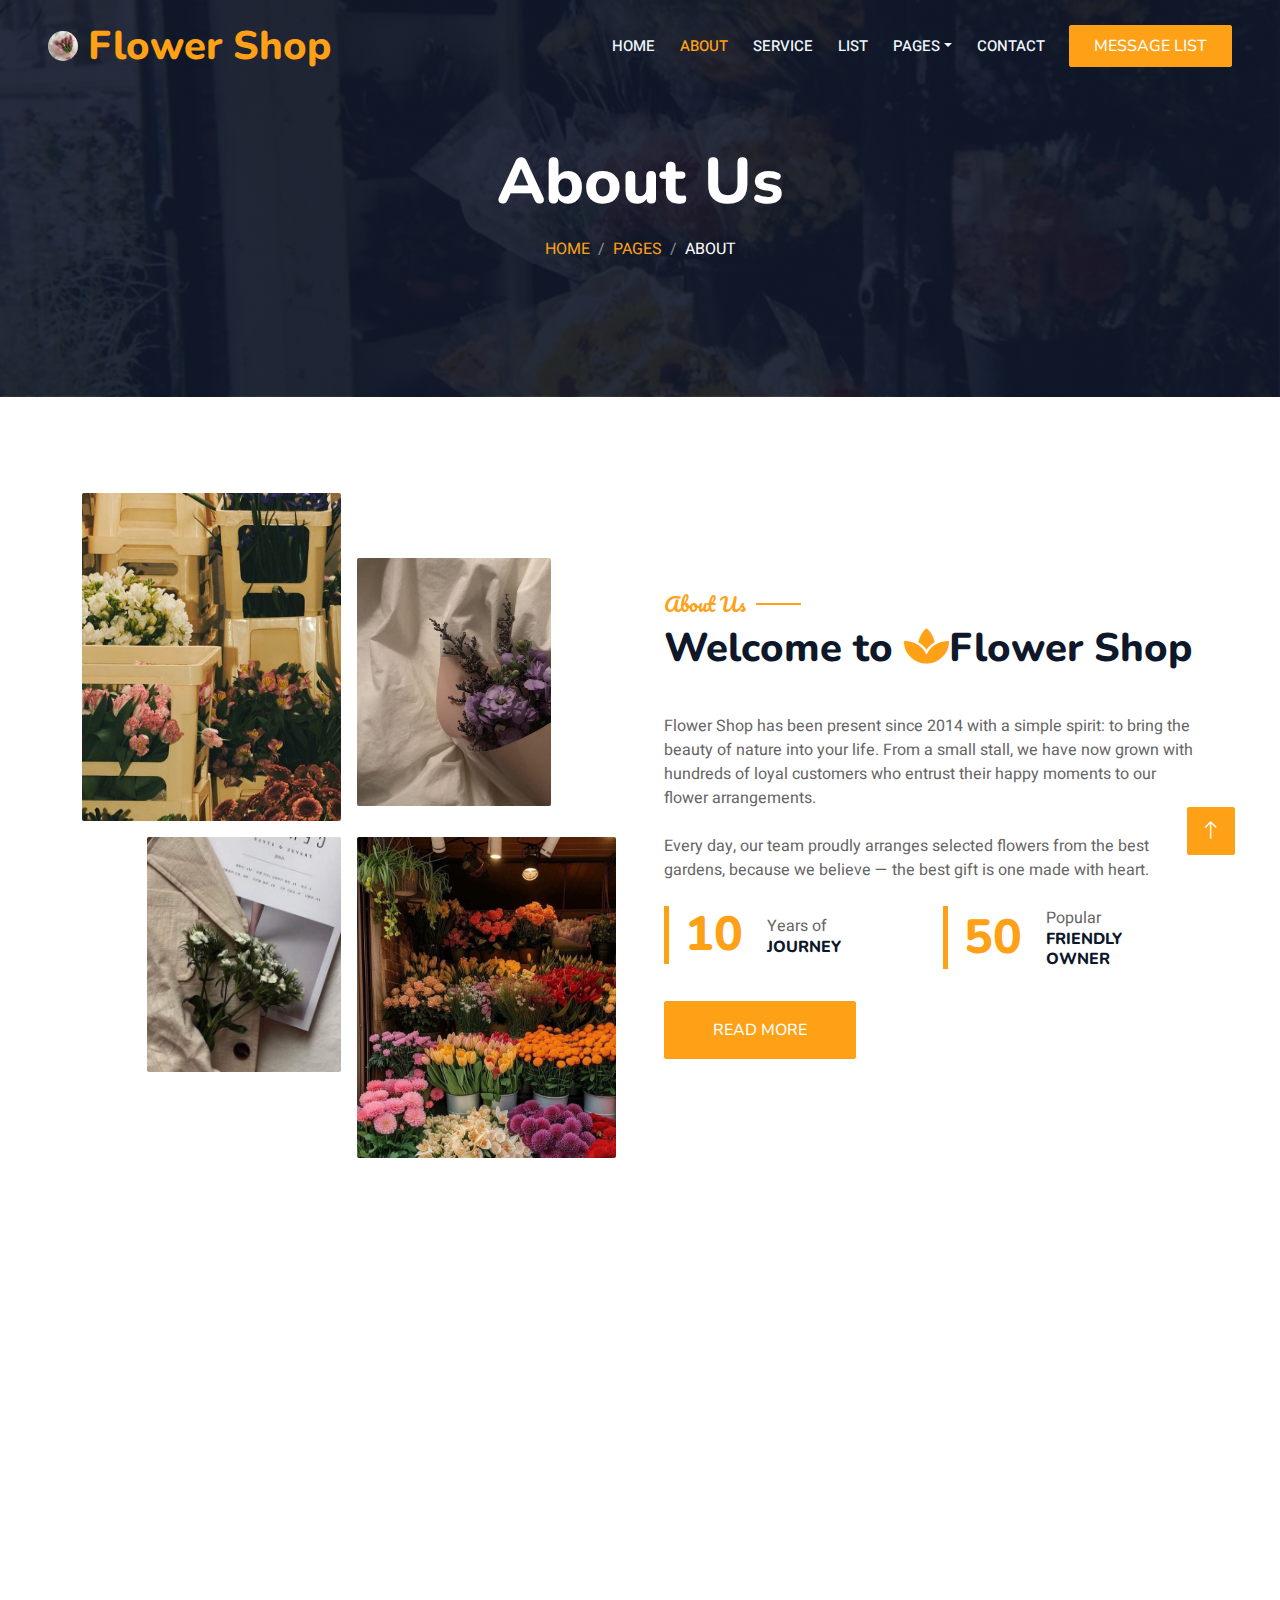
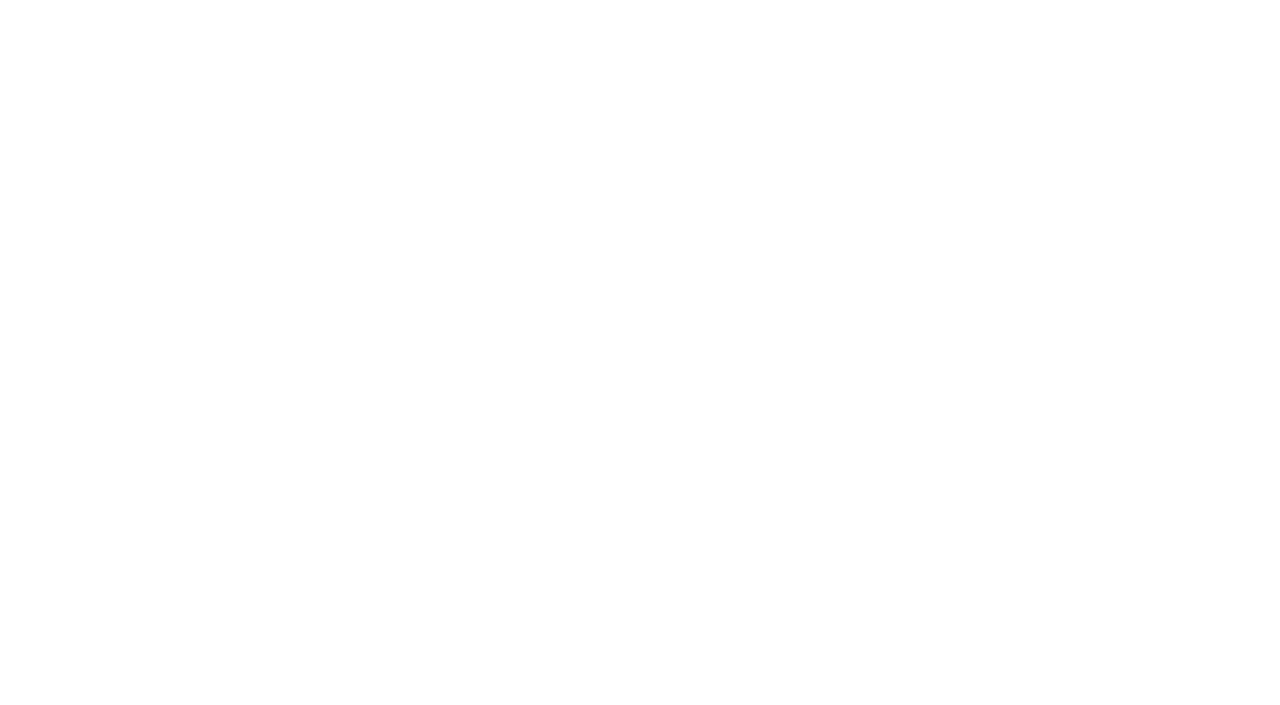
<file: about.html>
<!DOCTYPE html>
<html lang="en">

<head>
    <meta charset="utf-8">
    <title>Flower Shop</title>
    <meta content="width=device-width, initial-scale=1.0" name="viewport">
    <meta content="" name="keywords">
    <meta content="" name="description">

    <!-- Favicon -->
    <link href="img/fvcn.png" rel="icon">

    <!-- Google Web Fonts -->
    <link rel="preconnect" href="https://fonts.googleapis.com">
    <link rel="preconnect" href="https://fonts.gstatic.com" crossorigin>
    <link href="https://fonts.googleapis.com/css2?family=Heebo:wght@400;500;600&family=Nunito:wght@600;700;800&family=Pacifico&display=swap" rel="stylesheet">

    <!-- Icon Font Stylesheet -->
    <link href="https://cdnjs.cloudflare.com/ajax/libs/font-awesome/5.10.0/css/all.min.css" rel="stylesheet">
    <link href="https://cdn.jsdelivr.net/npm/bootstrap-icons@1.4.1/font/bootstrap-icons.css" rel="stylesheet">

    <!-- Libraries Stylesheet -->
    <link href="lib/animate/animate.min.css" rel="stylesheet">
    <link href="lib/owlcarousel/assets/owl.carousel.min.css" rel="stylesheet">
    <link href="lib/tempusdominus/css/tempusdominus-bootstrap-4.min.css" rel="stylesheet" />

    <!-- Customized Bootstrap Stylesheet -->
    <link href="css/bootstrap.min.css" rel="stylesheet">

    <!-- Template Stylesheet -->
    <link href="css/style.css" rel="stylesheet">
</head>

<body>
    <div class="container-xxl bg-white p-0">
        <!-- Spinner Start -->
        <div id="spinner" class="show bg-white position-fixed translate-middle w-100 vh-100 top-50 start-50 d-flex align-items-center justify-content-center">
            <div class="spinner-border text-primary" style="width: 3rem; height: 3rem;" role="status">
                <span class="sr-only">Loading...</span>
            </div>
        </div>
        <!-- Spinner End -->


        <!-- Navbar & Hero Start -->
        <div class="container-xxl position-relative p-0">
            <nav class="navbar navbar-expand-lg navbar-dark bg-dark px-4 px-lg-5 py-3 py-lg-0">
                <a href="" class="navbar-brand p-0 d-flex align-items-center">
                    <img src="img/logo.jpg" alt="Flower Shop Logo" style="height: 30px; border-radius: 50%; margin-right: 10px;"><h1 class="text-primary m-0">Flower Shop</h1>
                    <!-- <img src="img/logo.jpg" alt="Logo"> -->
                </a>
                <button class="navbar-toggler" type="button" data-bs-toggle="collapse" data-bs-target="#navbarCollapse">
                    <span class="fa fa-bars"></span>
                </button>
                <div class="collapse navbar-collapse" id="navbarCollapse">
                    <div class="navbar-nav ms-auto py-0 pe-4">
                        <a href="index.html" class="nav-item nav-link">Home</a>
                        <a href="about.html" class="nav-item nav-link active">About</a>
                        <a href="service.html" class="nav-item nav-link">Service</a>
                        <a href="list.html" class="nav-item nav-link">List</a>
                        <div class="nav-item dropdown">
                            <a href="#" class="nav-link dropdown-toggle" data-bs-toggle="dropdown">Pages</a>
                            <div class="dropdown-menu m-0">
                                <a href="booking.html" class="dropdown-item">Booking</a>
                                <a href="bestseller.html" class="dropdown-item">Best Seller</a>
                                <a href="testimonial.html" class="dropdown-item">Testimonial</a>
                            </div>
                        </div>
                        <a href="contact.html" class="nav-item nav-link">Contact</a>
                    </div>
                    <a href="" class="btn btn-primary py-2 px-4">Message List</a>
                </div>
            </nav>

            <div class="container-xxl py-5 bg-dark hero-header mb-5">
                <div class="container text-center my-5 pt-5 pb-4">
                    <h1 class="display-3 text-white mb-3 animated slideInDown">About Us</h1>
                    <nav aria-label="breadcrumb">
                        <ol class="breadcrumb justify-content-center text-uppercase">
                            <li class="breadcrumb-item"><a href="#">Home</a></li>
                            <li class="breadcrumb-item"><a href="#">Pages</a></li>
                            <li class="breadcrumb-item text-white active" aria-current="page">About</li>
                        </ol>
                    </nav>
                </div>
            </div>
        </div>
        <!-- Navbar & Hero End -->


        <!-- About Start -->
        <div class="container-xxl py-5">
            <div class="container">
                <div class="row g-5 align-items-center">
                    <div class="col-lg-6">
                        <div class="row g-3">
                            <div class="col-6 text-start">
                                <img class="img-fluid rounded w-100 wow zoomIn" data-wow-delay="0.1s" src="img/about 1.jpg">
                            </div>
                            <div class="col-6 text-start">
                                <img class="img-fluid rounded w-75 wow zoomIn" data-wow-delay="0.3s" src="img/about 2.jpg" style="margin-top: 25%;">
                            </div>
                            <div class="col-6 text-end">
                                <img class="img-fluid rounded w-75 wow zoomIn" data-wow-delay="0.5s" src="img/about 3.jpg">
                            </div>
                            <div class="col-6 text-end">
                                <img class="img-fluid rounded w-100 wow zoomIn" data-wow-delay="0.7s" src="img/about 4.jpg">
                            </div>
                        </div>
                    </div>
                    <div class="col-lg-6">
                        <h5 class="section-title ff-secondary text-start text-primary fw-normal">About Us</h5>
                        <h1 class="mb-4">Welcome to <i class="fa fa-1x fa-spa text-primary mb-4"></i>Flower Shop</h1>
                        <p class="mb-4">Flower Shop has been present since 2014 with a simple spirit: to bring the beauty of nature into your life. From a small stall, we have now grown with hundreds of loyal customers who entrust their happy moments to our flower arrangements.</p>
                        <p class="mb-4">Every day, our team proudly arranges selected flowers from the best gardens, because we believe — the best gift is one made with heart.</p>
                        <div class="row g-4 mb-4">
                            <div class="col-sm-6">
                                <div class="d-flex align-items-center border-start border-5 border-primary px-3">
                                    <h1 class="flex-shrink-0 display-5 text-primary mb-0" data-toggle="counter-up">10</h1>
                                    <div class="ps-4">
                                        <p class="mb-0">Years of</p>
                                        <h6 class="text-uppercase mb-0">Journey</h6>
                                    </div>
                                </div>
                            </div>
                            <div class="col-sm-6">
                                <div class="d-flex align-items-center border-start border-5 border-primary px-3">
                                    <h1 class="flex-shrink-0 display-5 text-primary mb-0" data-toggle="counter-up">50</h1>
                                    <div class="ps-4">
                                        <p class="mb-0">Popular</p>
                                        <h6 class="text-uppercase mb-0">Friendly Owner</h6>
                                    </div>
                                </div>
                            </div>
                        </div>
                        <a class="btn btn-primary py-3 px-5 mt-2" href="">Read More</a>
                    </div>
                </div>
            </div>
        </div>
        <!-- About End -->


        <!-- Bestseller Start -->
        <div class="container-xxl pt-5 pb-3">
            <div class="container">
                <div class="text-center wow fadeInUp" data-wow-delay="0.1s">
                    <h5 class="section-title ff-secondary text-center text-primary fw-normal">Our Items</h5>
                    <h1 class="mb-5">Best Seller</h1>
                </div>
                <div class="row g-4">
                    <div class="col-lg-3 col-md-6 wow fadeInUp" data-wow-delay="0.1s">
                        <div class="team-item text-center rounded overflow-hidden">
                            <div class="rounded-circle overflow-hidden m-4">
                                <img class="img-fluid" src="img/best 1.jpg" alt="">
                            </div>
                            <h5 class="mb-0">Herbras Flower</h5>
                            <small>Sunshine on a stem, perfect for brightening any space or occasion</small>
                            <div class="d-flex justify-content-center mt-3">
                            <br>
                            </div>
                        </div>
                    </div>
                    <div class="col-lg-3 col-md-6 wow fadeInUp" data-wow-delay="0.3s">
                        <div class="team-item text-center rounded overflow-hidden">
                            <div class="rounded-circle overflow-hidden m-4">
                                <img class="img-fluid" src="img/best 2.jpg" alt="">
                            </div>
                            <h5 class="mb-0">White Rose and Blue Baby Breath</h5>
                            <small>A classic yet modern harmony between purity and softness</small>
                            <div class="d-flex justify-content-center mt-3">
                            <br>
                            </div>
                        </div>
                    </div>
                    <div class="col-lg-3 col-md-6 wow fadeInUp" data-wow-delay="0.5s">
                        <div class="team-item text-center rounded overflow-hidden">
                            <div class="rounded-circle overflow-hidden m-4">
                                <img class="img-fluid rounded-circle" src="img/best 3.jpg" alt="" style="object-fit: cover; aspect-ratio: 1 / 1; width: 100%; height: auto;">
                            </div>
                            <h5 class="mb-0">Polianthes tuberosa</h5>
                            <small>White waxy petaled flowers that release an exotic fragrance at dusk</small>
                            <div class="d-flex justify-content-center mt-3">
                                <br>
                            </div>
                        </div>
                    </div>
                    <div class="col-lg-3 col-md-6 wow fadeInUp" data-wow-delay="0.7s">
                        <div class="team-item text-center rounded overflow-hidden">
                            <div class="rounded-circle overflow-hidden m-4">
                                <img class="img-fluid" src="img/best 4.jpg" alt="">
                            </div>
                            <h5 class="mb-0">Tulipa Gesneriana</h5>
                            <small>The iconic flower that becomes a symbol of eternal spring in your hands</small>
                            <div class="d-flex justify-content-center mt-3">
                            <br>
                            </div>
                        </div>
                    </div>
                </div>
            </div>
        </div>
        <!-- BestsellerEnd -->
        

        <!-- Footer Start -->
        <div class="container-fluid bg-dark text-light footer pt-5 mt-5 wow fadeIn" data-wow-delay="0.1s">
            <div class="container py-5">
                <div class="row g-5">
                    <div class="col-lg-3 col-md-6">
                        <h4 class="section-title ff-secondary text-start text-primary fw-normal mb-4">Company</h4>
                        <a class="btn btn-link" href="">About Us</a>
                        <a class="btn btn-link" href="">Contact Us</a>
                        <a class="btn btn-link" href="">Reservation</a>
                        <a class="btn btn-link" href="">Privacy Policy</a>
                        <a class="btn btn-link" href="">Terms & Condition</a>
                    </div>
                    <div class="col-lg-3 col-md-6">
                        <h4 class="section-title ff-secondary text-start text-primary fw-normal mb-4">Contact</h4>
                        <p class="mb-2"><i class="fa fa-map-marker-alt me-3"></i>123 Street, New York, USA</p>
                        <p class="mb-2"><i class="fa fa-phone-alt me-3"></i>+012 345 67890</p>
                        <p class="mb-2"><i class="fa fa-envelope me-3"></i>flowershop@gmail.com</p>
                        <div class="d-flex pt-2">
                            <a class="btn btn-outline-light btn-social" href=""><i class="fab fa-twitter"></i></a>
                            <a class="btn btn-outline-light btn-social" href=""><i class="fab fa-facebook-f"></i></a>
                            <a class="btn btn-outline-light btn-social" href=""><i class="fab fa-youtube"></i></a>
                            <a class="btn btn-outline-light btn-social" href=""><i class="fab fa-linkedin-in"></i></a>
                        </div>
                    </div>
                    <div class="col-lg-3 col-md-6">
                        <h4 class="section-title ff-secondary text-start text-primary fw-normal mb-4">Opening</h4>
                        <h5 class="text-light fw-normal">Monday - Saturday</h5>
                        <p>09AM - 09PM</p>
                        <h5 class="text-light fw-normal">Sunday</h5>
                        <p>10AM - 08PM</p>
                    </div>
                    <div class="col-lg-3 col-md-6">
                        <h4 class="section-title ff-secondary text-start text-primary fw-normal mb-4">Newsletter</h4>
                        <p>Dolor amet sit justo amet elitr clita ipsum elitr est.</p>
                        <div class="position-relative mx-auto" style="max-width: 400px;">
                            <input class="form-control border-primary w-100 py-3 ps-4 pe-5" type="text" placeholder="Your email">
                            <button type="button" class="btn btn-primary py-2 position-absolute top-0 end-0 mt-2 me-2">SignUp</button>
                        </div>
                    </div>
                </div>
            </div>
            <div class="container">
                <div class="copyright">
                    <div class="row">
                        <div class="col-md-6 text-center text-md-start mb-3 mb-md-0">
                            &copy; <a class="border-bottom" href="#">Your Site Name</a>, All Right Reserved. 
							
							<!--/*** This template is free as long as you keep the footer author’s credit link/attribution link/backlink. If you'd like to use the template without the footer author’s credit link/attribution link/backlink, you can purchase the Credit Removal License from "https://htmlcodex.com/credit-removal". Thank you for your support. ***/-->
							Designed By <a class="border-bottom" href="https://htmlcodex.com">HTML Codex</a><br><br>
                            Distributed By <a class="border-bottom" href="https://themewagon.com" target="_blank">ThemeWagon</a>
                        </div>
                        <div class="col-md-6 text-center text-md-end">
                            <div class="footer-menu">
                                <a href="">Home</a>
                                <a href="">Cookies</a>
                                <a href="">Help</a>
                                <a href="">FQAs</a>
                            </div>
                        </div>
                    </div>
                </div>
            </div>
        </div>
        <!-- Footer End -->


        <!-- Back to Top -->
        <a href="#" class="btn btn-lg btn-primary btn-lg-square back-to-top"><i class="bi bi-arrow-up"></i></a>
    </div>

    <!-- JavaScript Libraries -->
    <script src="https://code.jquery.com/jquery-3.4.1.min.js"></script>
    <script src="https://cdn.jsdelivr.net/npm/bootstrap@5.0.0/dist/js/bootstrap.bundle.min.js"></script>
    <script src="lib/wow/wow.min.js"></script>
    <script src="lib/easing/easing.min.js"></script>
    <script src="lib/waypoints/waypoints.min.js"></script>
    <script src="lib/counterup/counterup.min.js"></script>
    <script src="lib/owlcarousel/owl.carousel.min.js"></script>
    <script src="lib/tempusdominus/js/moment.min.js"></script>
    <script src="lib/tempusdominus/js/moment-timezone.min.js"></script>
    <script src="lib/tempusdominus/js/tempusdominus-bootstrap-4.min.js"></script>

    <!-- Template Javascript -->
    <script src="js/main.js"></script>
</body>

</html>
</file>
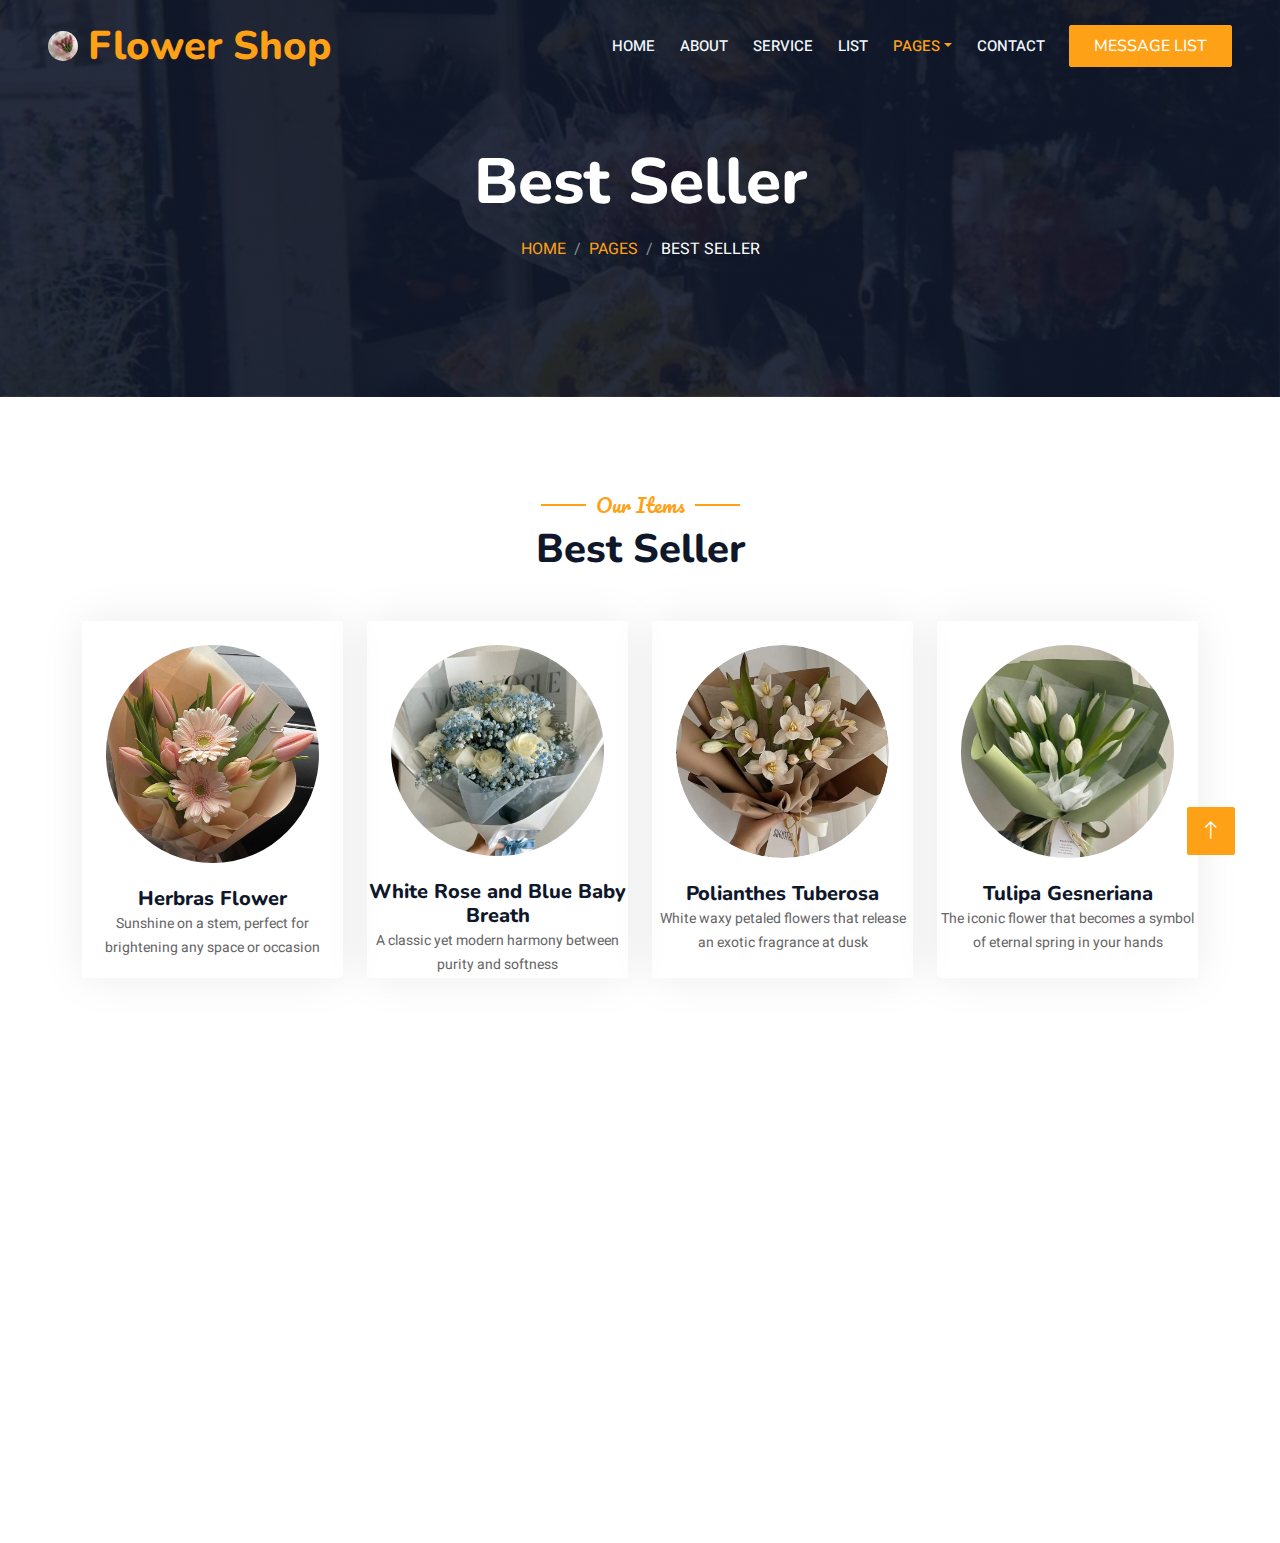
<file: bestseller.html>
<!DOCTYPE html>
<html lang="en">

<head>
    <meta charset="utf-8">
    <title>Flower Shop</title>
    <meta content="width=device-width, initial-scale=1.0" name="viewport">
    <meta content="" name="keywords">
    <meta content="" name="description">

    <!-- Favicon -->
    <link href="img/fvcn.png" rel="icon">

    <!-- Google Web Fonts -->
    <link rel="preconnect" href="https://fonts.googleapis.com">
    <link rel="preconnect" href="https://fonts.gstatic.com" crossorigin>
    <link href="https://fonts.googleapis.com/css2?family=Heebo:wght@400;500;600&family=Nunito:wght@600;700;800&family=Pacifico&display=swap" rel="stylesheet">

    <!-- Icon Font Stylesheet -->
    <link href="https://cdnjs.cloudflare.com/ajax/libs/font-awesome/5.10.0/css/all.min.css" rel="stylesheet">
    <link href="https://cdn.jsdelivr.net/npm/bootstrap-icons@1.4.1/font/bootstrap-icons.css" rel="stylesheet">

    <!-- Libraries Stylesheet -->
    <link href="lib/animate/animate.min.css" rel="stylesheet">
    <link href="lib/owlcarousel/assets/owl.carousel.min.css" rel="stylesheet">
    <link href="lib/tempusdominus/css/tempusdominus-bootstrap-4.min.css" rel="stylesheet" />

    <!-- Customized Bootstrap Stylesheet -->
    <link href="css/bootstrap.min.css" rel="stylesheet">

    <!-- Template Stylesheet -->
    <link href="css/style.css" rel="stylesheet">
</head>

<body>
    <div class="container-xxl bg-white p-0">
        <!-- Spinner Start -->
        <div id="spinner" class="show bg-white position-fixed translate-middle w-100 vh-100 top-50 start-50 d-flex align-items-center justify-content-center">
            <div class="spinner-border text-primary" style="width: 3rem; height: 3rem;" role="status">
                <span class="sr-only">Loading...</span>
            </div>
        </div>
        <!-- Spinner End -->


        <!-- Navbar & Hero Start -->
        <div class="container-xxl position-relative p-0">
            <nav class="navbar navbar-expand-lg navbar-dark bg-dark px-4 px-lg-5 py-3 py-lg-0">
                <a href="" class="navbar-brand p-0 d-flex align-items-center">
                    <img src="img/logo.jpg" alt="Flower Shop Logo" style="height: 30px; border-radius: 50%; margin-right: 10px;"><h1 class="text-primary m-0">Flower Shop</h1>
                    <!-- <img src="img/logo.jpg" alt="Logo"> -->
                </a>
                <button class="navbar-toggler" type="button" data-bs-toggle="collapse" data-bs-target="#navbarCollapse">
                    <span class="fa fa-bars"></span>
                </button>
                <div class="collapse navbar-collapse" id="navbarCollapse">
                    <div class="navbar-nav ms-auto py-0 pe-4">
                        <a href="index.html" class="nav-item nav-link">Home</a>
                        <a href="about.html" class="nav-item nav-link">About</a>
                        <a href="service.html" class="nav-item nav-link">Service</a>
                        <a href="list.html" class="nav-item nav-link">List</a>
                        <div class="nav-item dropdown">
                            <a href="#" class="nav-link dropdown-toggle active" data-bs-toggle="dropdown">Pages</a>
                            <div class="dropdown-menu m-0">
                                <a href="booking.html" class="dropdown-item">Booking</a>
                                <a href="bestseller.html" class="dropdown-item active">Best Seller</a>
                                <a href="testimonial.html" class="dropdown-item">Testimonial</a>
                            </div>
                        </div>
                        <a href="contact.html" class="nav-item nav-link">Contact</a>
                    </div>
                    <a href="" class="btn btn-primary py-2 px-4">Message List</a>
                </div>
            </nav>

            <div class="container-xxl py-5 bg-dark hero-header mb-5">
                <div class="container text-center my-5 pt-5 pb-4">
                    <h1 class="display-3 text-white mb-3 animated slideInDown">Best Seller</h1>
                    <nav aria-label="breadcrumb">
                        <ol class="breadcrumb justify-content-center text-uppercase">
                            <li class="breadcrumb-item"><a href="#">Home</a></li>
                            <li class="breadcrumb-item"><a href="#">Pages</a></li>
                            <li class="breadcrumb-item text-white active" aria-current="page">Best Seller</li>
                        </ol>
                    </nav>
                </div>
            </div>
        </div>
        <!-- Navbar & Hero End -->


        <!-- Team Start -->
        <div class="container-xxl pt-5 pb-3">
            <div class="container">
                <div class="text-center wow fadeInUp" data-wow-delay="0.1s">
                    <h5 class="section-title ff-secondary text-center text-primary fw-normal">Our Items</h5>
                    <h1 class="mb-5">Best Seller</h1>
                </div>
                <div class="row g-4">
                    <div class="col-lg-3 col-md-6 wow fadeInUp" data-wow-delay="0.1s">
                        <div class="team-item text-center rounded overflow-hidden">
                            <div class="rounded-circle overflow-hidden m-4">
                                <img class="img-fluid" src="img/best 1.jpg" alt="">
                            </div>
                            <h5 class="mb-0">Herbras Flower</h5>
                            <small>Sunshine on a stem, perfect for brightening any space or occasion</small>
                            <div class="d-flex justify-content-center mt-3">
                            </div>
                            <br>
                        </div>
                    </div>
                    <div class="col-lg-3 col-md-6 wow fadeInUp" data-wow-delay="0.3s">
                        <div class="team-item text-center rounded overflow-hidden">
                            <div class="rounded-circle overflow-hidden m-4">
                                <img class="img-fluid" src="img/best 2.jpg" alt="">
                            </div>
                            <h5 class="mb-0">White Rose and Blue Baby Breath</h5>
                            <small>A classic yet modern harmony between purity and softness</small>
                            <div class="d-flex justify-content-center mt-3">
                            </div>
                            <br>
                        </div>
                    </div>
                    <div class="col-lg-3 col-md-6 wow fadeInUp" data-wow-delay="0.5s">
                        <div class="team-item text-center rounded overflow-hidden">
                            <div class="rounded-circle overflow-hidden m-4">
                                <img class="img-fluid rounded-circle" src="img/best 3.jpg" alt="" style="object-fit: cover; aspect-ratio: 1 / 1; width: 100%; height: auto;">
                            </div>
                            <h5 class="mb-0">Polianthes Tuberosa</h5>
                            <small>White waxy petaled flowers that release an exotic fragrance at dusk</small>
                            <div class="d-flex justify-content-center mt-3">
                            </div>
                            <br>
                        </div>
                    </div>
                    <div class="col-lg-3 col-md-6 wow fadeInUp" data-wow-delay="0.7s">
                        <div class="team-item text-center rounded overflow-hidden">
                            <div class="rounded-circle overflow-hidden m-4">
                                <img class="img-fluid" src="img/best 4.jpg" alt="">
                            </div>
                            <h5 class="mb-0">Tulipa Gesneriana</h5>
                            <small>The iconic flower that becomes a symbol of eternal spring in your hands</small>
                            <div class="d-flex justify-content-center mt-3">
                            </div>
                            <br>
                        </div>
                    </div>
                </div>
            </div>
        </div>
        <!-- Team End -->
        

        <!-- Footer Start -->
        <div class="container-fluid bg-dark text-light footer pt-5 mt-5 wow fadeIn" data-wow-delay="0.1s">
            <div class="container py-5">
                <div class="row g-5">
                    <div class="col-lg-3 col-md-6">
                        <h4 class="section-title ff-secondary text-start text-primary fw-normal mb-4">Company</h4>
                        <a class="btn btn-link" href="">About Us</a>
                        <a class="btn btn-link" href="">Contact Us</a>
                        <a class="btn btn-link" href="">Reservation</a>
                        <a class="btn btn-link" href="">Privacy Policy</a>
                        <a class="btn btn-link" href="">Terms & Condition</a>
                    </div>
                    <div class="col-lg-3 col-md-6">
                        <h4 class="section-title ff-secondary text-start text-primary fw-normal mb-4">Contact</h4>
                        <p class="mb-2"><i class="fa fa-map-marker-alt me-3"></i>123 Street, New York, USA</p>
                        <p class="mb-2"><i class="fa fa-phone-alt me-3"></i>+012 345 67890</p>
                        <p class="mb-2"><i class="fa fa-envelope me-3"></i>flowershop@gmail.com</p>
                        <div class="d-flex pt-2">
                            <a class="btn btn-outline-light btn-social" href=""><i class="fab fa-twitter"></i></a>
                            <a class="btn btn-outline-light btn-social" href=""><i class="fab fa-facebook-f"></i></a>
                            <a class="btn btn-outline-light btn-social" href=""><i class="fab fa-youtube"></i></a>
                            <a class="btn btn-outline-light btn-social" href=""><i class="fab fa-linkedin-in"></i></a>
                        </div>
                    </div>
                    <div class="col-lg-3 col-md-6">
                        <h4 class="section-title ff-secondary text-start text-primary fw-normal mb-4">Opening</h4>
                        <h5 class="text-light fw-normal">Monday - Saturday</h5>
                        <p>09AM - 09PM</p>
                        <h5 class="text-light fw-normal">Sunday</h5>
                        <p>10AM - 08PM</p>
                    </div>
                    <div class="col-lg-3 col-md-6">
                        <h4 class="section-title ff-secondary text-start text-primary fw-normal mb-4">Newsletter</h4>
                        <p>Dolor amet sit justo amet elitr clita ipsum elitr est.</p>
                        <div class="position-relative mx-auto" style="max-width: 400px;">
                            <input class="form-control border-primary w-100 py-3 ps-4 pe-5" type="text" placeholder="Your email">
                            <button type="button" class="btn btn-primary py-2 position-absolute top-0 end-0 mt-2 me-2">SignUp</button>
                        </div>
                    </div>
                </div>
            </div>
            <div class="container">
                <div class="copyright">
                    <div class="row">
                        <div class="col-md-6 text-center text-md-start mb-3 mb-md-0">
                            &copy; <a class="border-bottom" href="#">Your Site Name</a>, All Right Reserved. 
							
							<!--/*** This template is free as long as you keep the footer author’s credit link/attribution link/backlink. If you'd like to use the template without the footer author’s credit link/attribution link/backlink, you can purchase the Credit Removal License from "https://htmlcodex.com/credit-removal". Thank you for your support. ***/-->
							Designed By <a class="border-bottom" href="https://htmlcodex.com">HTML Codex</a><br><br>
                            Distributed By <a class="border-bottom" href="https://themewagon.com" target="_blank">ThemeWagon</a>
                        </div>
                        <div class="col-md-6 text-center text-md-end">
                            <div class="footer-menu">
                                <a href="">Home</a>
                                <a href="">Cookies</a>
                                <a href="">Help</a>
                                <a href="">FQAs</a>
                            </div>
                        </div>
                    </div>
                </div>
            </div>
        </div>
        <!-- Footer End -->


        <!-- Back to Top -->
        <a href="#" class="btn btn-lg btn-primary btn-lg-square back-to-top"><i class="bi bi-arrow-up"></i></a>
    </div>

    <!-- JavaScript Libraries -->
    <script src="https://code.jquery.com/jquery-3.4.1.min.js"></script>
    <script src="https://cdn.jsdelivr.net/npm/bootstrap@5.0.0/dist/js/bootstrap.bundle.min.js"></script>
    <script src="lib/wow/wow.min.js"></script>
    <script src="lib/easing/easing.min.js"></script>
    <script src="lib/waypoints/waypoints.min.js"></script>
    <script src="lib/counterup/counterup.min.js"></script>
    <script src="lib/owlcarousel/owl.carousel.min.js"></script>
    <script src="lib/tempusdominus/js/moment.min.js"></script>
    <script src="lib/tempusdominus/js/moment-timezone.min.js"></script>
    <script src="lib/tempusdominus/js/tempusdominus-bootstrap-4.min.js"></script>

    <!-- Template Javascript -->
    <script src="js/main.js"></script>
</body>

</html>
</file>
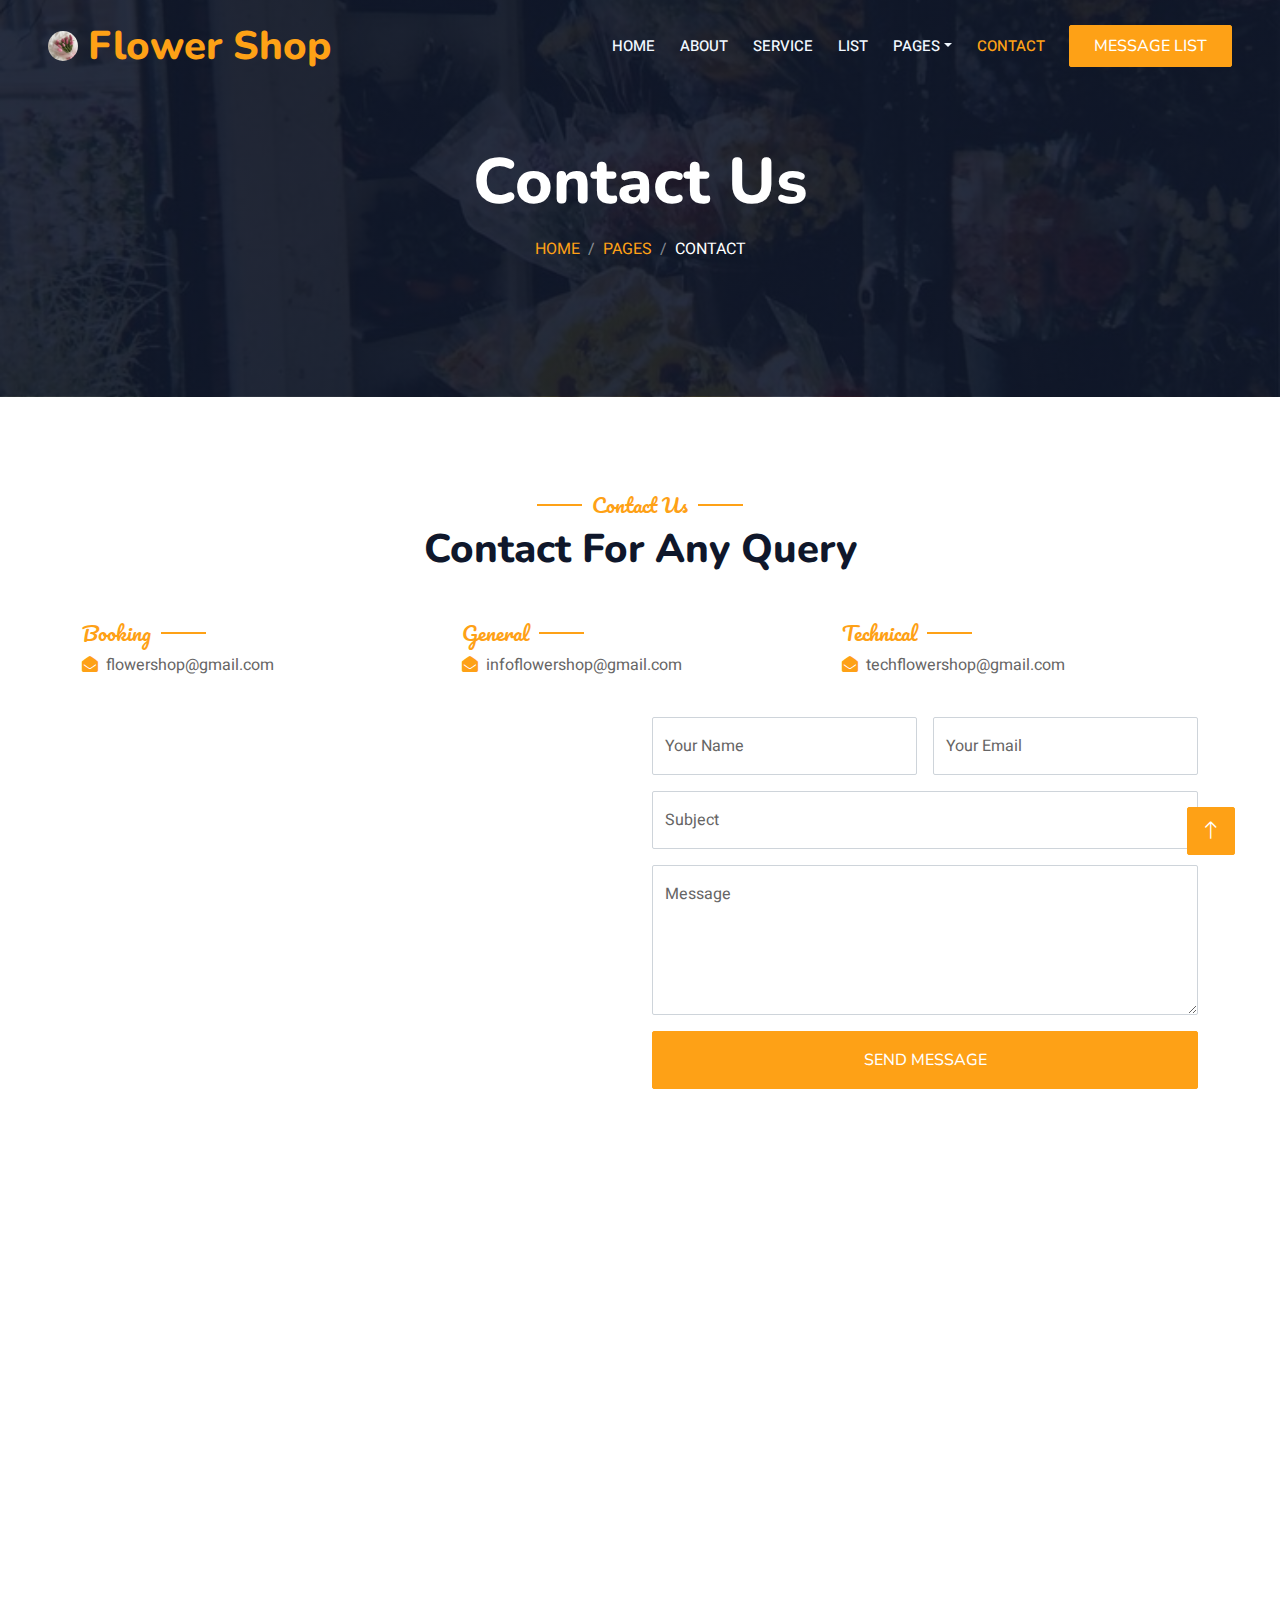
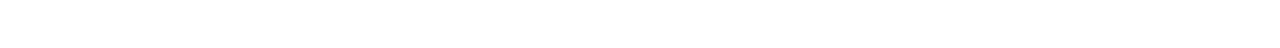
<file: contact.html>
<!DOCTYPE html>
<html lang="en">

<head>
    <meta charset="utf-8">
    <title>Flower Shop</title>
    <meta content="width=device-width, initial-scale=1.0" name="viewport">
    <meta content="" name="keywords">
    <meta content="" name="description">

    <!-- Favicon -->
    <link href="img/fvcn.png" rel="icon">

    <!-- Google Web Fonts -->
    <link rel="preconnect" href="https://fonts.googleapis.com">
    <link rel="preconnect" href="https://fonts.gstatic.com" crossorigin>
    <link href="https://fonts.googleapis.com/css2?family=Heebo:wght@400;500;600&family=Nunito:wght@600;700;800&family=Pacifico&display=swap" rel="stylesheet">

    <!-- Icon Font Stylesheet -->
    <link href="https://cdnjs.cloudflare.com/ajax/libs/font-awesome/5.10.0/css/all.min.css" rel="stylesheet">
    <link href="https://cdn.jsdelivr.net/npm/bootstrap-icons@1.4.1/font/bootstrap-icons.css" rel="stylesheet">

    <!-- Libraries Stylesheet -->
    <link href="lib/animate/animate.min.css" rel="stylesheet">
    <link href="lib/owlcarousel/assets/owl.carousel.min.css" rel="stylesheet">
    <link href="lib/tempusdominus/css/tempusdominus-bootstrap-4.min.css" rel="stylesheet" />

    <!-- Customized Bootstrap Stylesheet -->
    <link href="css/bootstrap.min.css" rel="stylesheet">

    <!-- Template Stylesheet -->
    <link href="css/style.css" rel="stylesheet">
</head>

<body>
    <div class="container-xxl bg-white p-0">
        <!-- Spinner Start -->
        <div id="spinner" class="show bg-white position-fixed translate-middle w-100 vh-100 top-50 start-50 d-flex align-items-center justify-content-center">
            <div class="spinner-border text-primary" style="width: 3rem; height: 3rem;" role="status">
                <span class="sr-only">Loading...</span>
            </div>
        </div>
        <!-- Spinner End -->


        <!-- Navbar & Hero Start -->
        <div class="container-xxl position-relative p-0">
            <nav class="navbar navbar-expand-lg navbar-dark bg-dark px-4 px-lg-5 py-3 py-lg-0">
                <a href="" class="navbar-brand p-0 d-flex align-items-center">
                    <img src="img/logo.jpg" alt="Flower Shop Logo" style="height: 30px; border-radius: 50%; margin-right: 10px;"><h1 class="text-primary m-0">Flower Shop</h1>
                    <!-- <img src="img/logo.jpg" alt="Logo"> -->
                </a>
                <button class="navbar-toggler" type="button" data-bs-toggle="collapse" data-bs-target="#navbarCollapse">
                    <span class="fa fa-bars"></span>
                </button>
                <div class="collapse navbar-collapse" id="navbarCollapse">
                    <div class="navbar-nav ms-auto py-0 pe-4">
                        <a href="index.html" class="nav-item nav-link">Home</a>
                        <a href="about.html" class="nav-item nav-link">About</a>
                        <a href="service.html" class="nav-item nav-link">Service</a>
                        <a href="list.html" class="nav-item nav-link">List</a>
                        <div class="nav-item dropdown">
                            <a href="#" class="nav-link dropdown-toggle" data-bs-toggle="dropdown">Pages</a>
                            <div class="dropdown-menu m-0">
                                <a href="booking.html" class="dropdown-item">Booking</a>
                                <a href="bestseller.html" class="dropdown-item">Best Seller</a>
                                <a href="testimonial.html" class="dropdown-item">Testimonial</a>
                            </div>
                        </div>
                        <a href="contact.html" class="nav-item nav-link active">Contact</a>
                    </div>
                    <a href="" class="btn btn-primary py-2 px-4">Message List</a>
                </div>
            </nav>

            <div class="container-xxl py-5 bg-dark hero-header mb-5">
                <div class="container text-center my-5 pt-5 pb-4">
                    <h1 class="display-3 text-white mb-3 animated slideInDown">Contact Us</h1>
                    <nav aria-label="breadcrumb">
                        <ol class="breadcrumb justify-content-center text-uppercase">
                            <li class="breadcrumb-item"><a href="#">Home</a></li>
                            <li class="breadcrumb-item"><a href="#">Pages</a></li>
                            <li class="breadcrumb-item text-white active" aria-current="page">Contact</li>
                        </ol>
                    </nav>
                </div>
            </div>
        </div>
        <!-- Navbar & Hero End -->


        <!-- Contact Start -->
        <div class="container-xxl py-5">
            <div class="container">
                <div class="text-center wow fadeInUp" data-wow-delay="0.1s">
                    <h5 class="section-title ff-secondary text-center text-primary fw-normal">Contact Us</h5>
                    <h1 class="mb-5">Contact For Any Query</h1>
                </div>
                <div class="row g-4">
                    <div class="col-12">
                        <div class="row gy-4">
                            <div class="col-md-4">
                                <h5 class="section-title ff-secondary fw-normal text-start text-primary">Booking</h5>
                                <p><i class="fa fa-envelope-open text-primary me-2"></i>flowershop@gmail.com</p>
                            </div>
                            <div class="col-md-4">
                                <h5 class="section-title ff-secondary fw-normal text-start text-primary">General</h5>
                                <p><i class="fa fa-envelope-open text-primary me-2"></i>infoflowershop@gmail.com</p>
                            </div>
                            <div class="col-md-4">
                                <h5 class="section-title ff-secondary fw-normal text-start text-primary">Technical</h5>
                                <p><i class="fa fa-envelope-open text-primary me-2"></i>techflowershop@gmail.com</p>
                            </div>
                        </div>
                    </div>
                    <div class="col-md-6 wow fadeIn" data-wow-delay="0.1s">
                        <iframe class="position-relative rounded w-100 h-100"
                            src="https://www.google.com/maps/embed?pb=!1m18!1m12!1m3!1d3001156.4288297426!2d-78.01371936852176!3d42.72876761954724!2m3!1f0!2f0!3f0!3m2!1i1024!2i768!4f13.1!3m3!1m2!1s0x4ccc4bf0f123a5a9%3A0xddcfc6c1de189567!2sNew%20York%2C%20USA!5e0!3m2!1sen!2sbd!4v1603794290143!5m2!1sen!2sbd"
                            frameborder="0" style="min-height: 350px; border:0;" allowfullscreen="" aria-hidden="false"
                            tabindex="0"></iframe>
                    </div>
                    <div class="col-md-6">
                        <div class="wow fadeInUp" data-wow-delay="0.2s">
                            <form>
                                <div class="row g-3">
                                    <div class="col-md-6">
                                        <div class="form-floating">
                                            <input type="text" class="form-control" id="name" placeholder="Your Name">
                                            <label for="name">Your Name</label>
                                        </div>
                                    </div>
                                    <div class="col-md-6">
                                        <div class="form-floating">
                                            <input type="email" class="form-control" id="email" placeholder="Your Email">
                                            <label for="email">Your Email</label>
                                        </div>
                                    </div>
                                    <div class="col-12">
                                        <div class="form-floating">
                                            <input type="text" class="form-control" id="subject" placeholder="Subject">
                                            <label for="subject">Subject</label>
                                        </div>
                                    </div>
                                    <div class="col-12">
                                        <div class="form-floating">
                                            <textarea class="form-control" placeholder="Leave a message here" id="message" style="height: 150px"></textarea>
                                            <label for="message">Message</label>
                                        </div>
                                    </div>
                                    <div class="col-12">
                                        <button class="btn btn-primary w-100 py-3" type="submit">Send Message</button>
                                    </div>
                                </div>
                            </form>
                        </div>
                    </div>
                </div>
            </div>
        </div>
        <!-- Contact End -->


        <!-- Footer Start -->
        <div class="container-fluid bg-dark text-light footer pt-5 mt-5 wow fadeIn" data-wow-delay="0.1s">
            <div class="container py-5">
                <div class="row g-5">
                    <div class="col-lg-3 col-md-6">
                        <h4 class="section-title ff-secondary text-start text-primary fw-normal mb-4">Company</h4>
                        <a class="btn btn-link" href="">About Us</a>
                        <a class="btn btn-link" href="">Contact Us</a>
                        <a class="btn btn-link" href="">Reservation</a>
                        <a class="btn btn-link" href="">Privacy Policy</a>
                        <a class="btn btn-link" href="">Terms & Condition</a>
                    </div>
                    <div class="col-lg-3 col-md-6">
                        <h4 class="section-title ff-secondary text-start text-primary fw-normal mb-4">Contact</h4>
                        <p class="mb-2"><i class="fa fa-map-marker-alt me-3"></i>123 Street, New York, USA</p>
                        <p class="mb-2"><i class="fa fa-phone-alt me-3"></i>+012 345 67890</p>
                        <p class="mb-2"><i class="fa fa-envelope me-3"></i>flowershop@gmail.com</p>
                        <div class="d-flex pt-2">
                            <a class="btn btn-outline-light btn-social" href=""><i class="fab fa-twitter"></i></a>
                            <a class="btn btn-outline-light btn-social" href=""><i class="fab fa-facebook-f"></i></a>
                            <a class="btn btn-outline-light btn-social" href=""><i class="fab fa-youtube"></i></a>
                            <a class="btn btn-outline-light btn-social" href=""><i class="fab fa-linkedin-in"></i></a>
                        </div>
                    </div>
                    <div class="col-lg-3 col-md-6">
                        <h4 class="section-title ff-secondary text-start text-primary fw-normal mb-4">Opening</h4>
                        <h5 class="text-light fw-normal">Monday - Saturday</h5>
                        <p>09AM - 09PM</p>
                        <h5 class="text-light fw-normal">Sunday</h5>
                        <p>10AM - 08PM</p>
                    </div>
                    <div class="col-lg-3 col-md-6">
                        <h4 class="section-title ff-secondary text-start text-primary fw-normal mb-4">Newsletter</h4>
                        <p>Dolor amet sit justo amet elitr clita ipsum elitr est.</p>
                        <div class="position-relative mx-auto" style="max-width: 400px;">
                            <input class="form-control border-primary w-100 py-3 ps-4 pe-5" type="text" placeholder="Your email">
                            <button type="button" class="btn btn-primary py-2 position-absolute top-0 end-0 mt-2 me-2">SignUp</button>
                        </div>
                    </div>
                </div>
            </div>
            <div class="container">
                <div class="copyright">
                    <div class="row">
                        <div class="col-md-6 text-center text-md-start mb-3 mb-md-0">
                            &copy; <a class="border-bottom" href="#">Your Site Name</a>, All Right Reserved. 
							
							<!--/*** This template is free as long as you keep the footer author’s credit link/attribution link/backlink. If you'd like to use the template without the footer author’s credit link/attribution link/backlink, you can purchase the Credit Removal License from "https://htmlcodex.com/credit-removal". Thank you for your support. ***/-->
							Designed By <a class="border-bottom" href="https://htmlcodex.com">HTML Codex</a><br><br>
                            Distributed By <a class="border-bottom" href="https://themewagon.com" target="_blank">ThemeWagon</a>
                        </div>
                        <div class="col-md-6 text-center text-md-end">
                            <div class="footer-menu">
                                <a href="">Home</a>
                                <a href="">Cookies</a>
                                <a href="">Help</a>
                                <a href="">FQAs</a>
                            </div>
                        </div>
                    </div>
                </div>
            </div>
        </div>
        <!-- Footer End -->


        <!-- Back to Top -->
        <a href="#" class="btn btn-lg btn-primary btn-lg-square back-to-top"><i class="bi bi-arrow-up"></i></a>
    </div>

    <!-- JavaScript Libraries -->
    <script src="https://code.jquery.com/jquery-3.4.1.min.js"></script>
    <script src="https://cdn.jsdelivr.net/npm/bootstrap@5.0.0/dist/js/bootstrap.bundle.min.js"></script>
    <script src="lib/wow/wow.min.js"></script>
    <script src="lib/easing/easing.min.js"></script>
    <script src="lib/waypoints/waypoints.min.js"></script>
    <script src="lib/counterup/counterup.min.js"></script>
    <script src="lib/owlcarousel/owl.carousel.min.js"></script>
    <script src="lib/tempusdominus/js/moment.min.js"></script>
    <script src="lib/tempusdominus/js/moment-timezone.min.js"></script>
    <script src="lib/tempusdominus/js/tempusdominus-bootstrap-4.min.js"></script>

    <!-- Template Javascript -->
    <script src="js/main.js"></script>
</body>

</html>
</file>
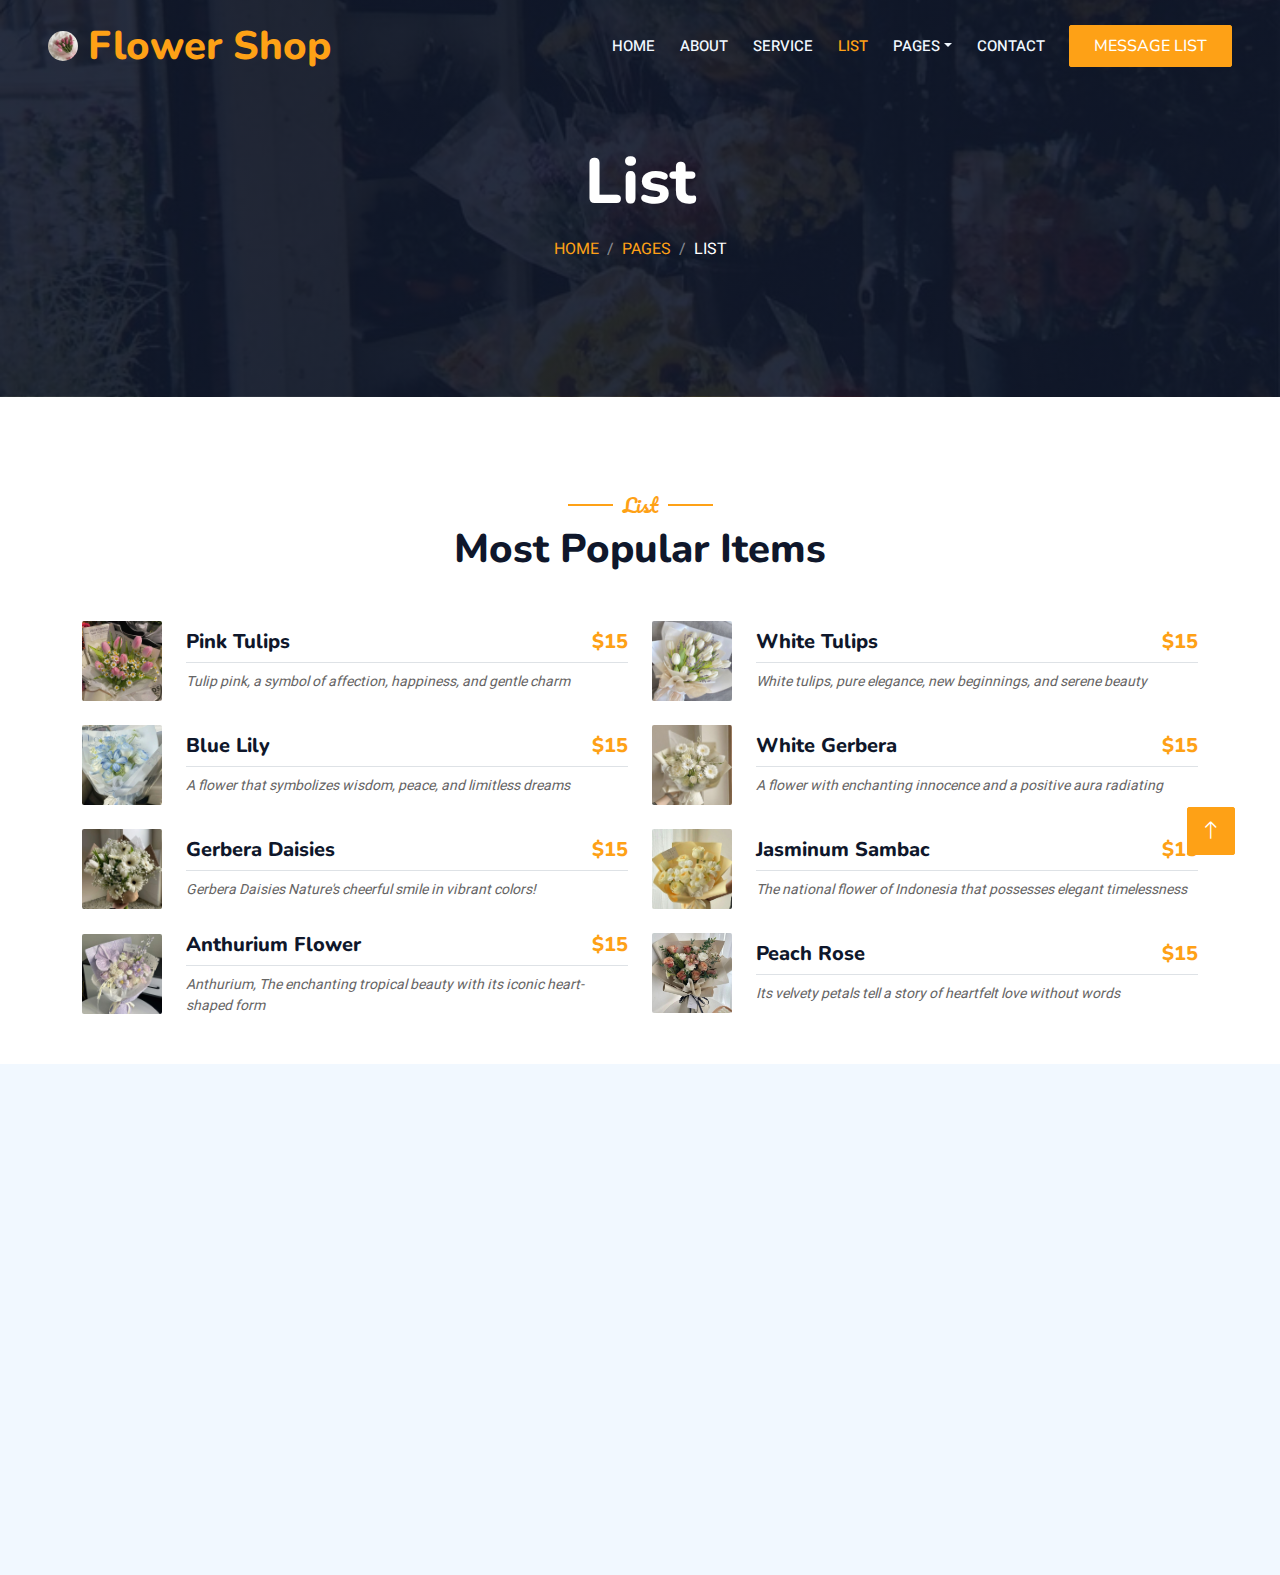
<file: list.html>
<!DOCTYPE html>
<html lang="en">

<head>
    <meta charset="utf-8">
    <title>Flower Shop</title>
    <meta content="width=device-width, initial-scale=1.0" name="viewport">
    <meta content="" name="keywords">
    <meta content="" name="description">

    <!-- Favicon -->
    <link href="img/fvcn.png" rel="icon">

    <!-- Google Web Fonts -->
    <link rel="preconnect" href="https://fonts.googleapis.com">
    <link rel="preconnect" href="https://fonts.gstatic.com" crossorigin>
    <link href="https://fonts.googleapis.com/css2?family=Heebo:wght@400;500;600&family=Nunito:wght@600;700;800&family=Pacifico&display=swap" rel="stylesheet">

    <!-- Icon Font Stylesheet -->
    <link href="https://cdnjs.cloudflare.com/ajax/libs/font-awesome/5.10.0/css/all.min.css" rel="stylesheet">
    <link href="https://cdn.jsdelivr.net/npm/bootstrap-icons@1.4.1/font/bootstrap-icons.css" rel="stylesheet">

    <!-- Libraries Stylesheet -->
    <link href="lib/animate/animate.min.css" rel="stylesheet">
    <link href="lib/owlcarousel/assets/owl.carousel.min.css" rel="stylesheet">
    <link href="lib/tempusdominus/css/tempusdominus-bootstrap-4.min.css" rel="stylesheet" />

    <!-- Customized Bootstrap Stylesheet -->
    <link href="css/bootstrap.min.css" rel="stylesheet">

    <!-- Template Stylesheet -->
    <link href="css/style.css" rel="stylesheet">
</head>

<body>
    <div class="container-xxl bg-white p-0">
        <!-- Spinner Start -->
        <div id="spinner" class="show bg-white position-fixed translate-middle w-100 vh-100 top-50 start-50 d-flex align-items-center justify-content-center">
            <div class="spinner-border text-primary" style="width: 3rem; height: 3rem;" role="status">
                <span class="sr-only">Loading...</span>
            </div>
        </div>
        <!-- Spinner End -->


        <!-- Navbar & Hero Start -->
        <div class="container-xxl position-relative p-0">
            <nav class="navbar navbar-expand-lg navbar-dark bg-dark px-4 px-lg-5 py-3 py-lg-0">
                <a href="" class="navbar-brand p-0 d-flex align-items-center">
                    <img src="img/logo.jpg" alt="Flower Shop Logo" style="height: 30px; border-radius: 50%; margin-right: 10px;"><h1 class="text-primary m-0">Flower Shop</h1>
                    <!-- <img src="img/logo.jpg" alt="Logo"> -->
                </a>
                <button class="navbar-toggler" type="button" data-bs-toggle="collapse" data-bs-target="#navbarCollapse">
                    <span class="fa fa-bars"></span>
                </button>
                <div class="collapse navbar-collapse" id="navbarCollapse">
                    <div class="navbar-nav ms-auto py-0 pe-4">
                        <a href="index.html" class="nav-item nav-link">Home</a>
                        <a href="about.html" class="nav-item nav-link">About</a>
                        <a href="service.html" class="nav-item nav-link">Service</a>
                        <a href="list.html" class="nav-item nav-link active">list</a>
                        <div class="nav-item dropdown">
                            <a href="#" class="nav-link dropdown-toggle" data-bs-toggle="dropdown">Pages</a>
                            <div class="dropdown-menu m-0">
                                <a href="booking.html" class="dropdown-item">Booking</a>
                                <a href="bestseller.html" class="dropdown-item">Best Seller</a>
                                <a href="testimonial.html" class="dropdown-item">Testimonial</a>
                            </div>
                        </div>
                        <a href="contact.html" class="nav-item nav-link">Contact</a>
                    </div>
                    <a href="" class="btn btn-primary py-2 px-4">Message list</a>
                </div>
            </nav>

            <div class="container-xxl py-5 bg-dark hero-header mb-5">
                <div class="container text-center my-5 pt-5 pb-4">
                    <h1 class="display-3 text-white mb-3 animated slideInDown">List</h1>
                    <nav aria-label="breadcrumb">
                        <ol class="breadcrumb justify-content-center text-uppercase">
                            <li class="breadcrumb-item"><a href="#">Home</a></li>
                            <li class="breadcrumb-item"><a href="#">Pages</a></li>
                            <li class="breadcrumb-item text-white active" aria-current="page">List</li>
                        </ol>
                    </nav>
                </div>
            </div>
        </div>
        <!-- Navbar & Hero End -->


        <!-- List Start -->
        <div class="container-xxl py-5">
            <div class="container">
                <div class="text-center wow fadeInUp" data-wow-delay="0.1s">
                    <h5 class="section-title ff-secondary text-center text-primary fw-normal">List</h5>
                    <h1 class="mb-5">Most Popular Items</h1>
                </ul>
                </div>
                    <div class="tab-content">
                        <div id="tab-1" class="tab-pane fade show p-0 active">
                            <div class="row g-4">
                                <div class="col-lg-6">
                                    <div class="d-flex align-items-center">
                                        <img class="flex-shrink-0 img-fluid rounded" src="img/list 1.jpg" alt="" style="width: 80px;">
                                        <div class="w-100 d-flex flex-column text-start ps-4">
                                            <h5 class="d-flex justify-content-between border-bottom pb-2">
                                                <span>Pink Tulips</span>
                                                <span class="text-primary">$15</span>
                                            </h5>
                                            <small class="fst-italic">Tulip pink, a symbol of affection, happiness, and gentle charm</small>
                                        </div>
                                    </div>
                                </div>
                                <div class="col-lg-6">
                                    <div class="d-flex align-items-center">
                                        <img class="flex-shrink-0 img-fluid rounded" src="img/list 2.jpg" alt="" style="width: 80px;">
                                        <div class="w-100 d-flex flex-column text-start ps-4">
                                            <h5 class="d-flex justify-content-between border-bottom pb-2">
                                                <span>White Tulips</span>
                                                <span class="text-primary">$15</span>
                                            </h5>
                                            <small class="fst-italic">White tulips, pure elegance, new beginnings, and serene beauty</small>
                                        </div>
                                    </div>
                                </div>
                                <div class="col-lg-6">
                                    <div class="d-flex align-items-center">
                                        <img class="flex-shrink-0 img-fluid rounded" src="img/list 3.jpg" alt="" style="width: 80px;">
                                        <div class="w-100 d-flex flex-column text-start ps-4">
                                            <h5 class="d-flex justify-content-between border-bottom pb-2">
                                                <span>Blue Lily</span>
                                                <span class="text-primary">$15</span>
                                            </h5>
                                            <small class="fst-italic">A flower that symbolizes wisdom, peace, and limitless dreams</small>
                                        </div>
                                    </div>
                                </div>
                                <div class="col-lg-6">
                                    <div class="d-flex align-items-center">
                                        <img class="flex-shrink-0 img-fluid rounded" src="img/list 4.jpg" alt="" style="width: 80px;">
                                        <div class="w-100 d-flex flex-column text-start ps-4">
                                            <h5 class="d-flex justify-content-between border-bottom pb-2">
                                                <span>White Gerbera</span>
                                                <span class="text-primary">$15</span>
                                            </h5>
                                            <small class="fst-italic">A flower with enchanting innocence and a positive aura radiating</small>
                                        </div>
                                    </div>
                                </div>
                                <div class="col-lg-6">
                                    <div class="d-flex align-items-center">
                                        <img class="flex-shrink-0 img-fluid rounded" src="img/list 5.jpg" alt="" style="width: 80px;">
                                        <div class="w-100 d-flex flex-column text-start ps-4">
                                            <h5 class="d-flex justify-content-between border-bottom pb-2">
                                                <span>Gerbera Daisies</span>
                                                <span class="text-primary">$15</span>
                                            </h5>
                                            <small class="fst-italic">Gerbera Daisies Nature's cheerful smile in vibrant colors!</small>
                                        </div>
                                    </div>
                                </div>
                                <div class="col-lg-6">
                                    <div class="d-flex align-items-center">
                                        <img class="flex-shrink-0 img-fluid rounded" src="img/list 6.jpg" alt="" style="width: 80px;">
                                        <div class="w-100 d-flex flex-column text-start ps-4">
                                            <h5 class="d-flex justify-content-between border-bottom pb-2">
                                                <span>Jasminum Sambac</span>
                                                <span class="text-primary">$15</span>
                                            </h5>
                                            <small class="fst-italic">The national flower of Indonesia that possesses elegant timelessness</small>
                                        </div>
                                    </div>
                                </div>
                                <div class="col-lg-6">
                                    <div class="d-flex align-items-center">
                                        <img class="flex-shrink-0 img-fluid rounded" src="img/list 7.jpg" alt="" style="width: 80px;">
                                        <div class="w-100 d-flex flex-column text-start ps-4">
                                            <h5 class="d-flex justify-content-between border-bottom pb-2">
                                                <span>Anthurium Flower</span>
                                                <span class="text-primary">$15</span>
                                            </h5>
                                            <small class="fst-italic">Anthurium, The enchanting tropical beauty with its iconic heart-shaped form</small>
                                        </div>
                                    </div>
                                </div>
                                <div class="col-lg-6">
                                    <div class="d-flex align-items-center">
                                        <img class="flex-shrink-0 img-fluid rounded" src="img/list 8.jpg" alt="" style="width: 80px;">
                                        <div class="w-100 d-flex flex-column text-start ps-4">
                                            <h5 class="d-flex justify-content-between border-bottom pb-2">
                                                <span>Peach Rose</span>
                                                <span class="text-primary">$15</span>
                                            </h5>
                                            <small class="fst-italic">Its velvety petals tell a story of heartfelt love without words</small>
                                        </div>
                                    </div>
                                </div>
                            </div>
                        </div>
                    </div>
                </div>
            </div>
        </div>
        <!-- List End -->
        

        <!-- Footer Start -->
        <div class="container-fluid bg-dark text-light footer pt-5 mt-5 wow fadeIn" data-wow-delay="0.1s">
            <div class="container py-5">
                <div class="row g-5">
                    <div class="col-lg-3 col-md-6">
                        <h4 class="section-title ff-secondary text-start text-primary fw-normal mb-4">Company</h4>
                        <a class="btn btn-link" href="">About Us</a>
                        <a class="btn btn-link" href="">Contact Us</a>
                        <a class="btn btn-link" href="">Reservation</a>
                        <a class="btn btn-link" href="">Privacy Policy</a>
                        <a class="btn btn-link" href="">Terms & Condition</a>
                    </div>
                    <div class="col-lg-3 col-md-6">
                        <h4 class="section-title ff-secondary text-start text-primary fw-normal mb-4">Contact</h4>
                        <p class="mb-2"><i class="fa fa-map-marker-alt me-3"></i>123 Street, New York, USA</p>
                        <p class="mb-2"><i class="fa fa-phone-alt me-3"></i>+012 345 67890</p>
                        <p class="mb-2"><i class="fa fa-envelope me-3"></i>flowershop@gmail.com</p>
                        <div class="d-flex pt-2">
                            <a class="btn btn-outline-light btn-social" href=""><i class="fab fa-twitter"></i></a>
                            <a class="btn btn-outline-light btn-social" href=""><i class="fab fa-facebook-f"></i></a>
                            <a class="btn btn-outline-light btn-social" href=""><i class="fab fa-youtube"></i></a>
                            <a class="btn btn-outline-light btn-social" href=""><i class="fab fa-linkedin-in"></i></a>
                        </div>
                    </div>
                    <div class="col-lg-3 col-md-6">
                        <h4 class="section-title ff-secondary text-start text-primary fw-normal mb-4">Opening</h4>
                        <h5 class="text-light fw-normal">Monday - Saturday</h5>
                        <p>09AM - 09PM</p>
                        <h5 class="text-light fw-normal">Sunday</h5>
                        <p>10AM - 08PM</p>
                    </div>
                    <div class="col-lg-3 col-md-6">
                        <h4 class="section-title ff-secondary text-start text-primary fw-normal mb-4">Newsletter</h4>
                        <p>Dolor amet sit justo amet elitr clita ipsum elitr est.</p>
                        <div class="position-relative mx-auto" style="max-width: 400px;">
                            <input class="form-control border-primary w-100 py-3 ps-4 pe-5" type="text" placeholder="Your email">
                            <button type="button" class="btn btn-primary py-2 position-absolute top-0 end-0 mt-2 me-2">SignUp</button>
                        </div>
                    </div>
                </div>
            </div>
            <div class="container">
                <div class="copyright">
                    <div class="row">
                        <div class="col-md-6 text-center text-md-start mb-3 mb-md-0">
                            &copy; <a class="border-bottom" href="#">Your Site Name</a>, All Right Reserved. 
							
							<!--/*** This template is free as long as you keep the footer author’s credit link/attribution link/backlink. If you'd like to use the template without the footer author’s credit link/attribution link/backlink, you can purchase the Credit Removal License from "https://htmlcodex.com/credit-removal". Thank you for your support. ***/-->
							Designed By <a class="border-bottom" href="https://htmlcodex.com">HTML Codex</a><br><br>
                            Distributed By <a class="border-bottom" href="https://themewagon.com" target="_blank">ThemeWagon</a>
                        </div>
                        <div class="col-md-6 text-center text-md-end">
                            <div class="footer-menu">
                                <a href="">Home</a>
                                <a href="">Cookies</a>
                                <a href="">Help</a>
                                <a href="">FQAs</a>
                            </div>
                        </div>
                    </div>
                </div>
            </div>
        </div>
        <!-- Footer End -->


        <!-- Back to Top -->
        <a href="#" class="btn btn-lg btn-primary btn-lg-square back-to-top"><i class="bi bi-arrow-up"></i></a>
    </div>

    <!-- JavaScript Libraries -->
    <script src="https://code.jquery.com/jquery-3.4.1.min.js"></script>
    <script src="https://cdn.jsdelivr.net/npm/bootstrap@5.0.0/dist/js/bootstrap.bundle.min.js"></script>
    <script src="lib/wow/wow.min.js"></script>
    <script src="lib/easing/easing.min.js"></script>
    <script src="lib/waypoints/waypoints.min.js"></script>
    <script src="lib/counterup/counterup.min.js"></script>
    <script src="lib/owlcarousel/owl.carousel.min.js"></script>
    <script src="lib/tempusdominus/js/moment.min.js"></script>
    <script src="lib/tempusdominus/js/moment-timezone.min.js"></script>
    <script src="lib/tempusdominus/js/tempusdominus-bootstrap-4.min.js"></script>

    <!-- Template Javascript -->
    <script src="js/main.js"></script>
</body>

</html>
</file>
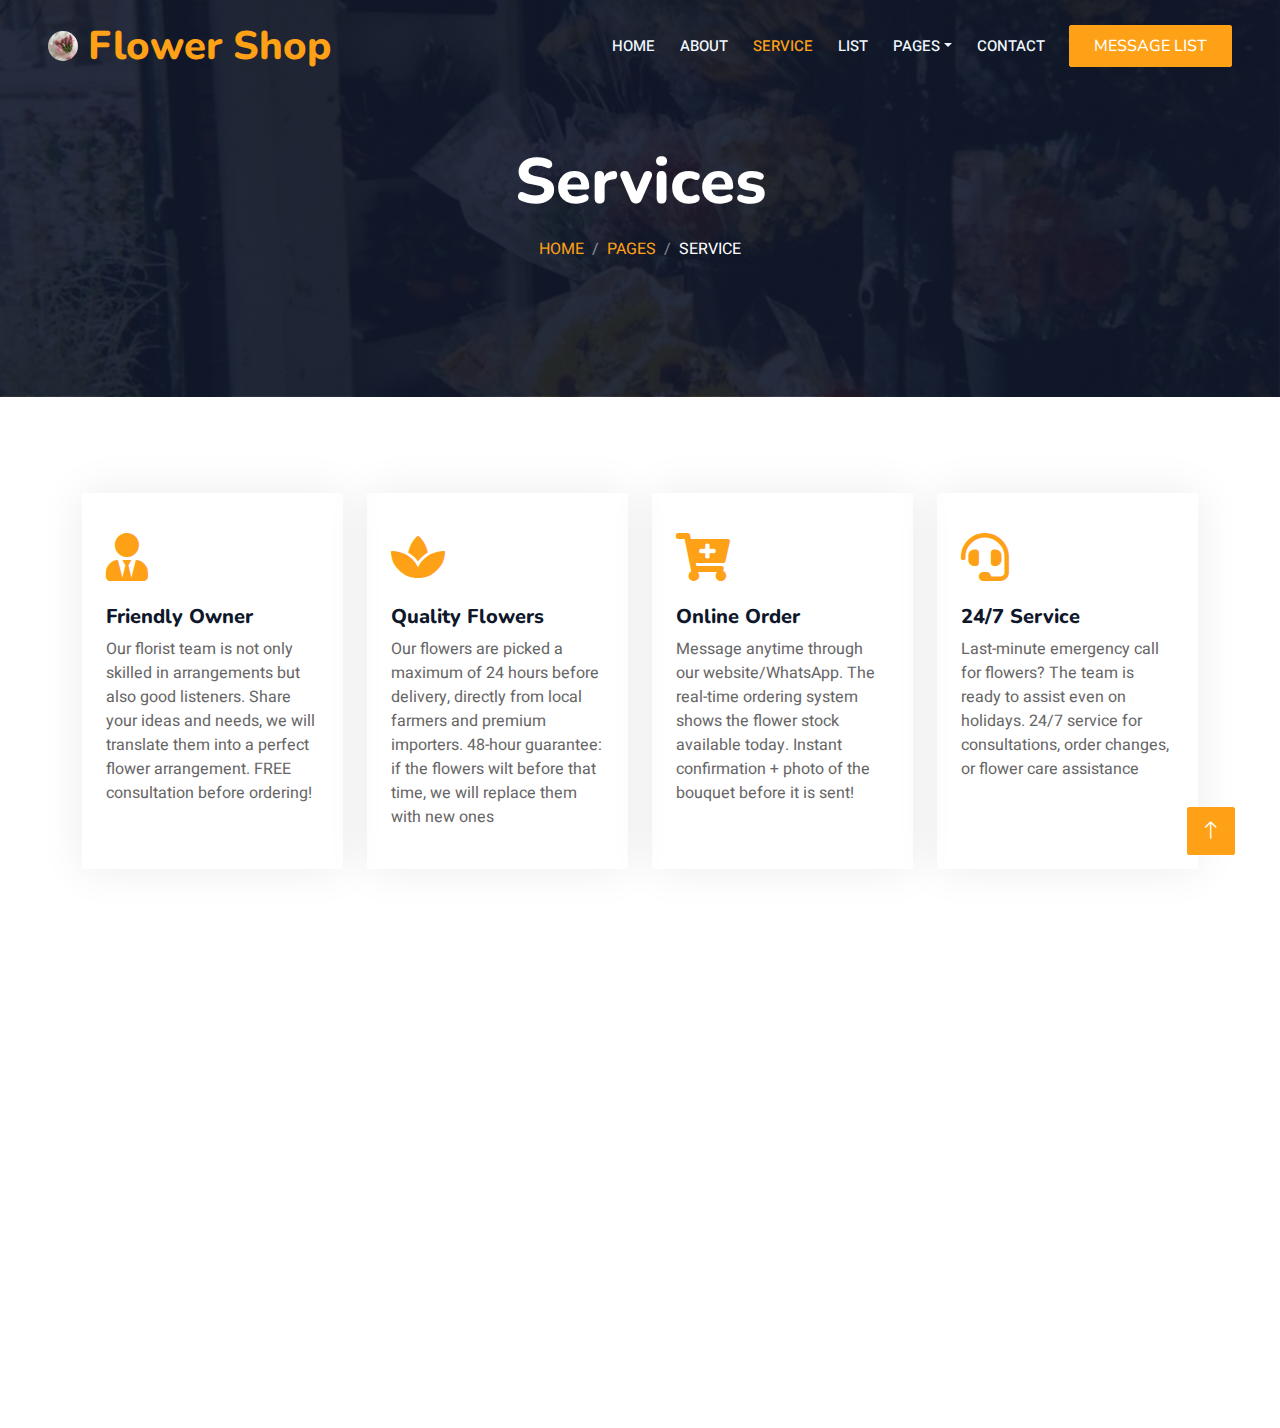
<file: service.html>
<!DOCTYPE html>
<html lang="en">

<head>
    <meta charset="utf-8">
    <title>Flower Shop</title>
    <meta content="width=device-width, initial-scale=1.0" name="viewport">
    <meta content="" name="keywords">
    <meta content="" name="description">

    <!-- Favicon -->
    <link href="img/fvcn.png" rel="icon">

    <!-- Google Web Fonts -->
    <link rel="preconnect" href="https://fonts.googleapis.com">
    <link rel="preconnect" href="https://fonts.gstatic.com" crossorigin>
    <link href="https://fonts.googleapis.com/css2?family=Heebo:wght@400;500;600&family=Nunito:wght@600;700;800&family=Pacifico&display=swap" rel="stylesheet">

    <!-- Icon Font Stylesheet -->
    <link href="https://cdnjs.cloudflare.com/ajax/libs/font-awesome/5.10.0/css/all.min.css" rel="stylesheet">
    <link href="https://cdn.jsdelivr.net/npm/bootstrap-icons@1.4.1/font/bootstrap-icons.css" rel="stylesheet">

    <!-- Libraries Stylesheet -->
    <link href="lib/animate/animate.min.css" rel="stylesheet">
    <link href="lib/owlcarousel/assets/owl.carousel.min.css" rel="stylesheet">
    <link href="lib/tempusdominus/css/tempusdominus-bootstrap-4.min.css" rel="stylesheet" />

    <!-- Customized Bootstrap Stylesheet -->
    <link href="css/bootstrap.min.css" rel="stylesheet">

    <!-- Template Stylesheet -->
    <link href="css/style.css" rel="stylesheet">
</head>

<body>
    <div class="container-xxl bg-white p-0">
        <!-- Spinner Start -->
        <div id="spinner" class="show bg-white position-fixed translate-middle w-100 vh-100 top-50 start-50 d-flex align-items-center justify-content-center">
            <div class="spinner-border text-primary" style="width: 3rem; height: 3rem;" role="status">
                <span class="sr-only">Loading...</span>
            </div>
        </div>
        <!-- Spinner End -->


        <!-- Navbar & Hero Start -->
        <div class="container-xxl position-relative p-0">
            <nav class="navbar navbar-expand-lg navbar-dark bg-dark px-4 px-lg-5 py-3 py-lg-0">
                <a href="" class="navbar-brand p-0 d-flex align-items-center">
                    <img src="img/logo.jpg" alt="Flower Shop Logo" style="height: 30px; border-radius: 50%; margin-right: 10px;"><h1 class="text-primary m-0">Flower Shop</h1>
                    <!-- <img src="img/logo.jpg" alt="Logo"> -->
                </a>
                <button class="navbar-toggler" type="button" data-bs-toggle="collapse" data-bs-target="#navbarCollapse">
                    <span class="fa fa-bars"></span>
                </button>
                <div class="collapse navbar-collapse" id="navbarCollapse">
                    <div class="navbar-nav ms-auto py-0 pe-4">
                        <a href="index.html" class="nav-item nav-link">Home</a>
                        <a href="about.html" class="nav-item nav-link">About</a>
                        <a href="service.html" class="nav-item nav-link active">Service</a>
                        <a href="list.html" class="nav-item nav-link">List</a>
                        <div class="nav-item dropdown">
                            <a href="#" class="nav-link dropdown-toggle" data-bs-toggle="dropdown">Pages</a>
                            <div class="dropdown-menu m-0">
                                <a href="booking.html" class="dropdown-item">Booking</a>
                                <a href="bestseller.html" class="dropdown-item">Best Seller</a>
                                <a href="testimonial.html" class="dropdown-item">Testimonial</a>
                            </div>
                        </div>
                        <a href="contact.html" class="nav-item nav-link">Contact</a>
                    </div>
                    <a href="" class="btn btn-primary py-2 px-4">Message List</a>
                </div>
            </nav>

            <div class="container-xxl py-5 bg-dark hero-header mb-5">
                <div class="container text-center my-5 pt-5 pb-4">
                    <h1 class="display-3 text-white mb-3 animated slideInDown">Services</h1>
                    <nav aria-label="breadcrumb">
                        <ol class="breadcrumb justify-content-center text-uppercase">
                            <li class="breadcrumb-item"><a href="#">Home</a></li>
                            <li class="breadcrumb-item"><a href="#">Pages</a></li>
                            <li class="breadcrumb-item text-white active" aria-current="page">Service</li>
                        </ol>
                    </nav>
                </div>
            </div>
        </div>
        <!-- Navbar & Hero End -->


        <!-- Service Start -->
        <div class="container-xxl py-5">
            <div class="container">
                <div class="row g-4">
                    <div class="col-lg-3 col-sm-6 wow fadeInUp" data-wow-delay="0.1s">
                        <div class="service-item rounded pt-3">
                            <div class="p-4">
                                <i class="fa fa-3x fa-user-tie text-primary mb-4"></i>
                                <h5>Friendly Owner</h5>
                                <p>Our florist team is not only skilled in arrangements but also good listeners. Share your ideas and needs, we will translate them into a perfect flower arrangement. FREE consultation before ordering!</p>
                            </div>
                        <br>
                        </div>
                    </div>
                    <div class="col-lg-3 col-sm-6 wow fadeInUp" data-wow-delay="0.3s">
                        <div class="service-item rounded pt-3">
                            <div class="p-4">
                                <i class="fa fa-3x fa-spa text-primary mb-4"></i>
                                <h5>Quality Flowers</h5>
                                <p>Our flowers are picked a maximum of 24 hours before delivery, directly from local farmers and premium importers. 48-hour guarantee: if the flowers wilt before that time, we will replace them with new ones</p>
                            </div>
                        </div>
                    </div>
                    <div class="col-lg-3 col-sm-6 wow fadeInUp" data-wow-delay="0.5s">
                        <div class="service-item rounded pt-3">
                            <div class="p-4">
                                <i class="fa fa-3x fa-cart-plus text-primary mb-4"></i>
                                <h5>Online Order</h5>
                                <p>Message anytime through our website/WhatsApp. The real-time ordering system shows the flower stock available today. Instant confirmation + photo of the bouquet before it is sent!</p>
                            </div>
                        <br>
                        </div>
                    </div>
                    <div class="col-lg-3 col-sm-6 wow fadeInUp" data-wow-delay="0.7s">
                        <div class="service-item rounded pt-3">
                            <div class="p-4">
                                <i class="fa fa-3x fa-headset text-primary mb-4"></i>
                                <h5>24/7 Service</h5>
                                <p>Last-minute emergency call for flowers? The team is ready to assist even on holidays. 24/7 service for consultations, order changes, or flower care assistance</p>
                            </div>
                        <br><br>
                        </div>
                    </div>
                </div>
            </div>
        </div>
        <!-- Service End -->
        

        <!-- Footer Start -->
        <div class="container-fluid bg-dark text-light footer pt-5 mt-5 wow fadeIn" data-wow-delay="0.1s">
            <div class="container py-5">
                <div class="row g-5">
                    <div class="col-lg-3 col-md-6">
                        <h4 class="section-title ff-secondary text-start text-primary fw-normal mb-4">Company</h4>
                        <a class="btn btn-link" href="">About Us</a>
                        <a class="btn btn-link" href="">Contact Us</a>
                        <a class="btn btn-link" href="">Reservation</a>
                        <a class="btn btn-link" href="">Privacy Policy</a>
                        <a class="btn btn-link" href="">Terms & Condition</a>
                    </div>
                    <div class="col-lg-3 col-md-6">
                        <h4 class="section-title ff-secondary text-start text-primary fw-normal mb-4">Contact</h4>
                        <p class="mb-2"><i class="fa fa-map-marker-alt me-3"></i>123 Street, New York, USA</p>
                        <p class="mb-2"><i class="fa fa-phone-alt me-3"></i>+012 345 67890</p>
                        <p class="mb-2"><i class="fa fa-envelope me-3"></i>flowershop@gmail.com</p>
                        <div class="d-flex pt-2">
                            <a class="btn btn-outline-light btn-social" href=""><i class="fab fa-twitter"></i></a>
                            <a class="btn btn-outline-light btn-social" href=""><i class="fab fa-facebook-f"></i></a>
                            <a class="btn btn-outline-light btn-social" href=""><i class="fab fa-youtube"></i></a>
                            <a class="btn btn-outline-light btn-social" href=""><i class="fab fa-linkedin-in"></i></a>
                        </div>
                    </div>
                    <div class="col-lg-3 col-md-6">
                        <h4 class="section-title ff-secondary text-start text-primary fw-normal mb-4">Opening</h4>
                        <h5 class="text-light fw-normal">Monday - Saturday</h5>
                        <p>09AM - 09PM</p>
                        <h5 class="text-light fw-normal">Sunday</h5>
                        <p>10AM - 08PM</p>
                    </div>
                    <div class="col-lg-3 col-md-6">
                        <h4 class="section-title ff-secondary text-start text-primary fw-normal mb-4">Newsletter</h4>
                        <p>Dolor amet sit justo amet elitr clita ipsum elitr est.</p>
                        <div class="position-relative mx-auto" style="max-width: 400px;">
                            <input class="form-control border-primary w-100 py-3 ps-4 pe-5" type="text" placeholder="Your email">
                            <button type="button" class="btn btn-primary py-2 position-absolute top-0 end-0 mt-2 me-2">SignUp</button>
                        </div>
                    </div>
                </div>
            </div>
            <div class="container">
                <div class="copyright">
                    <div class="row">
                        <div class="col-md-6 text-center text-md-start mb-3 mb-md-0">
                            &copy; <a class="border-bottom" href="#">Your Site Name</a>, All Right Reserved. 
							
							<!--/*** This template is free as long as you keep the footer author’s credit link/attribution link/backlink. If you'd like to use the template without the footer author’s credit link/attribution link/backlink, you can purchase the Credit Removal License from "https://htmlcodex.com/credit-removal". Thank you for your support. ***/-->
							Designed By <a class="border-bottom" href="https://htmlcodex.com">HTML Codex</a><br><br>
                            Distributed By <a class="border-bottom" href="https://themewagon.com" target="_blank">ThemeWagon</a>
                        </div>
                        <div class="col-md-6 text-center text-md-end">
                            <div class="footer-menu">
                                <a href="">Home</a>
                                <a href="">Cookies</a>
                                <a href="">Help</a>
                                <a href="">FQAs</a>
                            </div>
                        </div>
                    </div>
                </div>
            </div>
        </div>
        <!-- Footer End -->


        <!-- Back to Top -->
        <a href="#" class="btn btn-lg btn-primary btn-lg-square back-to-top"><i class="bi bi-arrow-up"></i></a>
    </div>

    <!-- JavaScript Libraries -->
    <script src="https://code.jquery.com/jquery-3.4.1.min.js"></script>
    <script src="https://cdn.jsdelivr.net/npm/bootstrap@5.0.0/dist/js/bootstrap.bundle.min.js"></script>
    <script src="lib/wow/wow.min.js"></script>
    <script src="lib/easing/easing.min.js"></script>
    <script src="lib/waypoints/waypoints.min.js"></script>
    <script src="lib/counterup/counterup.min.js"></script>
    <script src="lib/owlcarousel/owl.carousel.min.js"></script>
    <script src="lib/tempusdominus/js/moment.min.js"></script>
    <script src="lib/tempusdominus/js/moment-timezone.min.js"></script>
    <script src="lib/tempusdominus/js/tempusdominus-bootstrap-4.min.js"></script>

    <!-- Template Javascript -->
    <script src="js/main.js"></script>
</body>

</html>
</file>
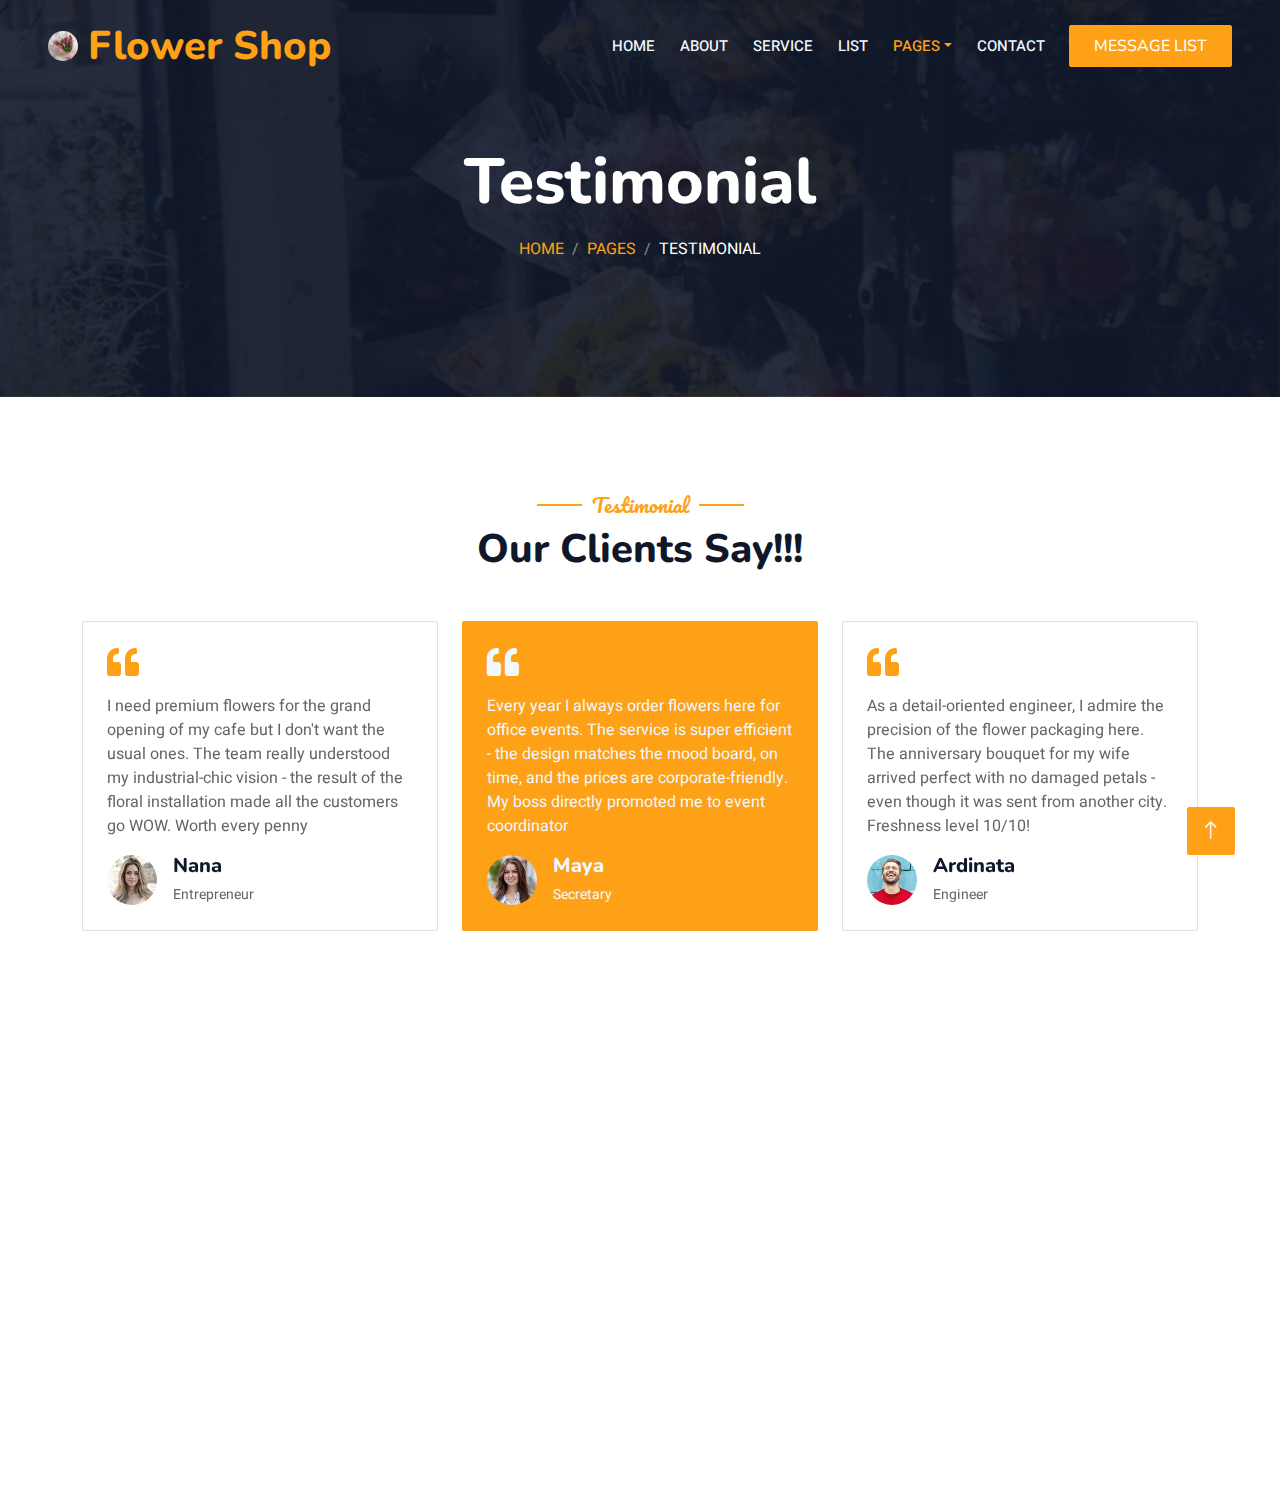
<file: testimonial.html>
<!DOCTYPE html>
<html lang="en">

<head>
    <meta charset="utf-8">
    <title>Flower Shop</title>
    <meta content="width=device-width, initial-scale=1.0" name="viewport">
    <meta content="" name="keywords">
    <meta content="" name="description">

    <!-- Favicon -->
    <link href="img/fvcn.png" rel="icon">

    <!-- Google Web Fonts -->
    <link rel="preconnect" href="https://fonts.googleapis.com">
    <link rel="preconnect" href="https://fonts.gstatic.com" crossorigin>
    <link href="https://fonts.googleapis.com/css2?family=Heebo:wght@400;500;600&family=Nunito:wght@600;700;800&family=Pacifico&display=swap" rel="stylesheet">

    <!-- Icon Font Stylesheet -->
    <link href="https://cdnjs.cloudflare.com/ajax/libs/font-awesome/5.10.0/css/all.min.css" rel="stylesheet">
    <link href="https://cdn.jsdelivr.net/npm/bootstrap-icons@1.4.1/font/bootstrap-icons.css" rel="stylesheet">

    <!-- Libraries Stylesheet -->
    <link href="lib/animate/animate.min.css" rel="stylesheet">
    <link href="lib/owlcarousel/assets/owl.carousel.min.css" rel="stylesheet">
    <link href="lib/tempusdominus/css/tempusdominus-bootstrap-4.min.css" rel="stylesheet" />

    <!-- Customized Bootstrap Stylesheet -->
    <link href="css/bootstrap.min.css" rel="stylesheet">

    <!-- Template Stylesheet -->
    <link href="css/style.css" rel="stylesheet">
</head>

<body>
    <div class="container-xxl bg-white p-0">
        <!-- Spinner Start -->
        <div id="spinner" class="show bg-white position-fixed translate-middle w-100 vh-100 top-50 start-50 d-flex align-items-center justify-content-center">
            <div class="spinner-border text-primary" style="width: 3rem; height: 3rem;" role="status">
                <span class="sr-only">Loading...</span>
            </div>
        </div>
        <!-- Spinner End -->


        <!-- Navbar & Hero Start -->
        <div class="container-xxl position-relative p-0">
            <nav class="navbar navbar-expand-lg navbar-dark bg-dark px-4 px-lg-5 py-3 py-lg-0">
                <a href="" class="navbar-brand p-0 d-flex align-items-center">
                    <img src="img/logo.jpg" alt="Flower Shop Logo" style="height: 30px; border-radius: 50%; margin-right: 10px;"><h1 class="text-primary m-0">Flower Shop</h1>
                    <!-- <img src="img/logo.jpg" alt="Logo"> -->
                </a>
                <button class="navbar-toggler" type="button" data-bs-toggle="collapse" data-bs-target="#navbarCollapse">
                    <span class="fa fa-bars"></span>
                </button>
                <div class="collapse navbar-collapse" id="navbarCollapse">
                    <div class="navbar-nav ms-auto py-0 pe-4">
                        <a href="index.html" class="nav-item nav-link">Home</a>
                        <a href="about.html" class="nav-item nav-link">About</a>
                        <a href="service.html" class="nav-item nav-link">Service</a>
                        <a href="list.html" class="nav-item nav-link">list</a>
                        <div class="nav-item dropdown">
                            <a href="#" class="nav-link dropdown-toggle active" data-bs-toggle="dropdown">Pages</a>
                            <div class="dropdown-menu m-0">
                                <a href="booking.html" class="dropdown-item">Booking</a>
                                <a href="bestseller.html" class="dropdown-item">Best Seller</a>
                                <a href="testimonial.html" class="dropdown-item active">Testimonial</a>
                            </div>
                        </div>
                        <a href="contact.html" class="nav-item nav-link">Contact</a>
                    </div>
                    <a href="" class="btn btn-primary py-2 px-4">Message List</a>
                </div>
            </nav>

            <div class="container-xxl py-5 bg-dark hero-header mb-5">
                <div class="container text-center my-5 pt-5 pb-4">
                    <h1 class="display-3 text-white mb-3 animated slideInDown">Testimonial</h1>
                    <nav aria-label="breadcrumb">
                        <ol class="breadcrumb justify-content-center text-uppercase">
                            <li class="breadcrumb-item"><a href="#">Home</a></li>
                            <li class="breadcrumb-item"><a href="#">Pages</a></li>
                            <li class="breadcrumb-item text-white active" aria-current="page">Testimonial</li>
                        </ol>
                    </nav>
                </div>
            </div>
        </div>
        <!-- Navbar & Hero End -->


        <!-- Testimonial Start -->
        <div class="container-xxl py-5 wow fadeInUp" data-wow-delay="0.1s">
            <div class="container">
                <div class="text-center">
                    <h5 class="section-title ff-secondary text-center text-primary fw-normal">Testimonial</h5>
                    <h1 class="mb-5">Our Clients Say!!!</h1>
                </div>
                <div class="owl-carousel testimonial-carousel">
                    <div class="testimonial-item bg-transparent border rounded p-4">
                        <i class="fa fa-quote-left fa-2x text-primary mb-3"></i>
                        <p>Every year I always order flowers here for office events. The service is super efficient - the design matches the mood board, on time, and the prices are corporate-friendly. My boss directly promoted me to event coordinator</p>
                        <div class="d-flex align-items-center">
                            <img class="img-fluid flex-shrink-0 rounded-circle" src="img/testimonial-1.jpg" style="width: 50px; height: 50px;">
                            <div class="ps-3">
                                <h5 class="mb-1">Maya</h5>
                                <small>Secretary</small>
                            </div>
                        </div>
                    </div>
                    <div class="testimonial-item bg-transparent border rounded p-4">
                        <i class="fa fa-quote-left fa-2x text-primary mb-3"></i>
                        <p>As a detail-oriented engineer, I admire the precision of the flower packaging here. The anniversary bouquet for my wife arrived perfect with no damaged petals - even though it was sent from another city. Freshness level 10/10!</p>
                        <div class="d-flex align-items-center">
                            <img class="img-fluid flex-shrink-0 rounded-circle" src="img/testimonial-2.jpg" style="width: 50px; height: 50px;">
                            <div class="ps-3">
                                <h5 class="mb-1">Ardinata</h5>
                                <small>Engineer</small>
                            </div>
                        </div>
                    </div>
                    <div class="testimonial-item bg-transparent border rounded p-4">
                        <i class="fa fa-quote-left fa-2x text-primary mb-3"></i>
                        <p>I need premium flowers for the grand opening of my cafe but I don't want the usual ones. The team really understood my industrial-chic vision - the result of the floral installation made all the customers go WOW. Worth every penny</p>
                        <div class="d-flex align-items-center">
                            <img class="img-fluid flex-shrink-0 rounded-circle" src="img/testimonial-4.jpg" style="width: 50px; height: 50px;">
                            <div class="ps-3">
                                <h5 class="mb-1">Nana</h5>
                                <small>Entrepreneur</small>
                            </div>
                        </div>
                    </div>
                </div>
            </div>
        </div>
        <!-- Testimonial End -->
        

        <!-- Footer Start -->
        <div class="container-fluid bg-dark text-light footer pt-5 mt-5 wow fadeIn" data-wow-delay="0.1s">
            <div class="container py-5">
                <div class="row g-5">
                    <div class="col-lg-3 col-md-6">
                        <h4 class="section-title ff-secondary text-start text-primary fw-normal mb-4">Company</h4>
                        <a class="btn btn-link" href="">About Us</a>
                        <a class="btn btn-link" href="">Contact Us</a>
                        <a class="btn btn-link" href="">Reservation</a>
                        <a class="btn btn-link" href="">Privacy Policy</a>
                        <a class="btn btn-link" href="">Terms & Condition</a>
                    </div>
                    <div class="col-lg-3 col-md-6">
                        <h4 class="section-title ff-secondary text-start text-primary fw-normal mb-4">Contact</h4>
                        <p class="mb-2"><i class="fa fa-map-marker-alt me-3"></i>123 Street, New York, USA</p>
                        <p class="mb-2"><i class="fa fa-phone-alt me-3"></i>+012 345 67890</p>
                        <p class="mb-2"><i class="fa fa-envelope me-3"></i>flowershop@gmail.com</p>
                        <div class="d-flex pt-2">
                            <a class="btn btn-outline-light btn-social" href=""><i class="fab fa-twitter"></i></a>
                            <a class="btn btn-outline-light btn-social" href=""><i class="fab fa-facebook-f"></i></a>
                            <a class="btn btn-outline-light btn-social" href=""><i class="fab fa-youtube"></i></a>
                            <a class="btn btn-outline-light btn-social" href=""><i class="fab fa-linkedin-in"></i></a>
                        </div>
                    </div>
                    <div class="col-lg-3 col-md-6">
                        <h4 class="section-title ff-secondary text-start text-primary fw-normal mb-4">Opening</h4>
                        <h5 class="text-light fw-normal">Monday - Saturday</h5>
                        <p>09AM - 09PM</p>
                        <h5 class="text-light fw-normal">Sunday</h5>
                        <p>10AM - 08PM</p>
                    </div>
                    <div class="col-lg-3 col-md-6">
                        <h4 class="section-title ff-secondary text-start text-primary fw-normal mb-4">Newsletter</h4>
                        <p>Dolor amet sit justo amet elitr clita ipsum elitr est.</p>
                        <div class="position-relative mx-auto" style="max-width: 400px;">
                            <input class="form-control border-primary w-100 py-3 ps-4 pe-5" type="text" placeholder="Your email">
                            <button type="button" class="btn btn-primary py-2 position-absolute top-0 end-0 mt-2 me-2">SignUp</button>
                        </div>
                    </div>
                </div>
            </div>
            <div class="container">
                <div class="copyright">
                    <div class="row">
                        <div class="col-md-6 text-center text-md-start mb-3 mb-md-0">
                            &copy; <a class="border-bottom" href="#">Your Site Name</a>, All Right Reserved. 
							
							<!--/*** This template is free as long as you keep the footer author’s credit link/attribution link/backlink. If you'd like to use the template without the footer author’s credit link/attribution link/backlink, you can purchase the Credit Removal License from "https://htmlcodex.com/credit-removal". Thank you for your support. ***/-->
							Designed By <a class="border-bottom" href="https://htmlcodex.com">HTML Codex</a><br><br>
                            Distributed By <a class="border-bottom" href="https://themewagon.com" target="_blank">ThemeWagon</a>
                        </div>
                        <div class="col-md-6 text-center text-md-end">
                            <div class="footer-menu">
                                <a href="">Home</a>
                                <a href="">Cookies</a>
                                <a href="">Help</a>
                                <a href="">FQAs</a>
                            </div>
                        </div>
                    </div>
                </div>
            </div>
        </div>
        <!-- Footer End -->


        <!-- Back to Top -->
        <a href="#" class="btn btn-lg btn-primary btn-lg-square back-to-top"><i class="bi bi-arrow-up"></i></a>
    </div>

    <!-- JavaScript Libraries -->
    <script src="https://code.jquery.com/jquery-3.4.1.min.js"></script>
    <script src="https://cdn.jsdelivr.net/npm/bootstrap@5.0.0/dist/js/bootstrap.bundle.min.js"></script>
    <script src="lib/wow/wow.min.js"></script>
    <script src="lib/easing/easing.min.js"></script>
    <script src="lib/waypoints/waypoints.min.js"></script>
    <script src="lib/counterup/counterup.min.js"></script>
    <script src="lib/owlcarousel/owl.carousel.min.js"></script>
    <script src="lib/tempusdominus/js/moment.min.js"></script>
    <script src="lib/tempusdominus/js/moment-timezone.min.js"></script>
    <script src="lib/tempusdominus/js/tempusdominus-bootstrap-4.min.js"></script>

    <!-- Template Javascript -->
    <script src="js/main.js"></script>
</body>

</html>
</file>
<file: css/style.css>
/********** Template CSS **********/
:root {
    --primary: #FEA116;
    --light: #F1F8FF;
    --dark: #0F172B;
}

.ff-secondary {
    font-family: 'Pacifico', cursive;
}

.fw-medium {
    font-weight: 600 !important;
}

.fw-semi-bold {
    font-weight: 700 !important;
}

.back-to-top {
    position: fixed;
    display: none;
    right: 45px;
    bottom: 45px;
    z-index: 99;
}


/*** Spinner ***/
#spinner {
    opacity: 0;
    visibility: hidden;
    transition: opacity .5s ease-out, visibility 0s linear .5s;
    z-index: 99999;
}

#spinner.show {
    transition: opacity .5s ease-out, visibility 0s linear 0s;
    visibility: visible;
    opacity: 1;
}


/*** Button ***/
.btn {
    font-family: 'Nunito', sans-serif;
    font-weight: 500;
    text-transform: uppercase;
    transition: .5s;
}

.btn.btn-primary,
.btn.btn-secondary {
    color: #FFFFFF;
}

.btn-square {
    width: 38px;
    height: 38px;
}

.btn-sm-square {
    width: 32px;
    height: 32px;
}

.btn-lg-square {
    width: 48px;
    height: 48px;
}

.btn-square,
.btn-sm-square,
.btn-lg-square {
    padding: 0;
    display: flex;
    align-items: center;
    justify-content: center;
    font-weight: normal;
    border-radius: 2px;
}


/*** Navbar ***/
.navbar-dark .navbar-nav .nav-link {
    position: relative;
    margin-left: 25px;
    padding: 35px 0;
    font-size: 15px;
    color: var(--light) !important;
    text-transform: uppercase;
    font-weight: 500;
    outline: none;
    transition: .5s;
}

.sticky-top.navbar-dark .navbar-nav .nav-link {
    padding: 20px 0;
}

.navbar-dark .navbar-nav .nav-link:hover,
.navbar-dark .navbar-nav .nav-link.active {
    color: var(--primary) !important;
}

.navbar-dark .navbar-brand img {
    max-height: 60px;
    transition: .5s;
}

.sticky-top.navbar-dark .navbar-brand img {
    max-height: 45px;
}

@media (max-width: 991.98px) {
    .sticky-top.navbar-dark {
        position: relative;
    }

    .navbar-dark .navbar-collapse {
        margin-top: 15px;
        border-top: 1px solid rgba(255, 255, 255, .1)
    }

    .navbar-dark .navbar-nav .nav-link,
    .sticky-top.navbar-dark .navbar-nav .nav-link {
        padding: 10px 0;
        margin-left: 0;
    }

    .navbar-dark .navbar-brand img {
        max-height: 45px;
    }
}

@media (min-width: 992px) {
    .navbar-dark {
        position: absolute;
        width: 100%;
        top: 0;
        left: 0;
        z-index: 999;
        background: transparent !important;
    }
    
    .sticky-top.navbar-dark {
        position: fixed;
        background: var(--dark) !important;
    }
}


/*** Hero Header ***/
.hero-header {
    background: linear-gradient(rgba(15, 23, 43, .9), rgba(15, 23, 43, .9)), url('../img/bg-1.jpg');
    background-position: center center;
    background-repeat: no-repeat;
    background-size: cover;

}

.hero-header img {
    animation: imgRotate 50s linear infinite;
}

@keyframes imgRotate { 
    100% { 
        transform: rotate(360deg); 
    } 
}

.breadcrumb-item + .breadcrumb-item::before {
    color: rgba(255, 255, 255, .5);
}


/*** Section Title ***/
.section-title {
    position: relative;
    display: inline-block;
}

.section-title::before {
    position: absolute;
    content: "";
    width: 45px;
    height: 2px;
    top: 50%;
    left: -55px;
    margin-top: -1px;
    background: var(--primary);
}

.section-title::after {
    position: absolute;
    content: "";
    width: 45px;
    height: 2px;
    top: 50%;
    right: -55px;
    margin-top: -1px;
    background: var(--primary);
}

.section-title.text-start::before,
.section-title.text-end::after {
    display: none;
}


/*** Service ***/
.service-item {
    box-shadow: 0 0 45px rgba(0, 0, 0, .08);
    transition: .5s;
}

.service-item:hover {
    background: var(--primary);
}

.service-item * {
    transition: .5s;
}

.service-item:hover * {
    color: var(--light) !important;
}


/*** Food Menu ***/
.nav-pills .nav-item .active {
    border-bottom: 2px solid var(--primary);
}


/*** Youtube Video ***/
.video {
    position: relative;
    height: 100%;
    min-height: 500px;
    background: linear-gradient(rgba(15, 23, 43, .1), rgba(15, 23, 43, .1)), url(../img/video.jpg);
    background-position: center center;
    background-repeat: no-repeat;
    background-size: cover;
}

.video .btn-play {
    position: absolute;
    z-index: 3;
    top: 50%;
    left: 50%;
    transform: translateX(-50%) translateY(-50%);
    box-sizing: content-box;
    display: block;
    width: 32px;
    height: 44px;
    border-radius: 50%;
    border: none;
    outline: none;
    padding: 18px 20px 18px 28px;
}

.video .btn-play:before {
    content: "";
    position: absolute;
    z-index: 0;
    left: 50%;
    top: 50%;
    transform: translateX(-50%) translateY(-50%);
    display: block;
    width: 100px;
    height: 100px;
    background: var(--primary);
    border-radius: 50%;
    animation: pulse-border 1500ms ease-out infinite;
}

.video .btn-play:after {
    content: "";
    position: absolute;
    z-index: 1;
    left: 50%;
    top: 50%;
    transform: translateX(-50%) translateY(-50%);
    display: block;
    width: 100px;
    height: 100px;
    background: var(--primary);
    border-radius: 50%;
    transition: all 200ms;
}

.video .btn-play img {
    position: relative;
    z-index: 3;
    max-width: 100%;
    width: auto;
    height: auto;
}

.video .btn-play span {
    display: block;
    position: relative;
    z-index: 3;
    width: 0;
    height: 0;
    border-left: 32px solid var(--dark);
    border-top: 22px solid transparent;
    border-bottom: 22px solid transparent;
}

@keyframes pulse-border {
    0% {
        transform: translateX(-50%) translateY(-50%) translateZ(0) scale(1);
        opacity: 1;
    }

    100% {
        transform: translateX(-50%) translateY(-50%) translateZ(0) scale(1.5);
        opacity: 0;
    }
}

#videoModal {
    z-index: 99999;
}

#videoModal .modal-dialog {
    position: relative;
    max-width: 800px;
    margin: 60px auto 0 auto;
}

#videoModal .modal-body {
    position: relative;
    padding: 0px;
}

#videoModal .close {
    position: absolute;
    width: 30px;
    height: 30px;
    right: 0px;
    top: -30px;
    z-index: 999;
    font-size: 30px;
    font-weight: normal;
    color: #FFFFFF;
    background: #000000;
    opacity: 1;
}


/*** Team ***/
.team-item {
    box-shadow: 0 0 45px rgba(0, 0, 0, .08);
    height: calc(100% - 38px);
    transition: .5s;
}

.team-item img {
    transition: .5s;
}

.team-item:hover img {
    transform: scale(1.1);
}

.team-item:hover {
    height: 100%;
}

.team-item .btn {
    border-radius: 38px 38px 0 0;
}


/*** Testimonial ***/
.testimonial-carousel .owl-item .testimonial-item,
.testimonial-carousel .owl-item.center .testimonial-item * {
    transition: .5s;
}

.testimonial-carousel .owl-item.center .testimonial-item {
    background: var(--primary) !important;
    border-color: var(--primary) !important;
}

.testimonial-carousel .owl-item.center .testimonial-item * {
    color: var(--light) !important;
}

.testimonial-carousel .owl-dots {
    margin-top: 24px;
    display: flex;
    align-items: flex-end;
    justify-content: center;
}

.testimonial-carousel .owl-dot {
    position: relative;
    display: inline-block;
    margin: 0 5px;
    width: 15px;
    height: 15px;
    border: 1px solid #CCCCCC;
    border-radius: 15px;
    transition: .5s;
}

.testimonial-carousel .owl-dot.active {
    background: var(--primary);
    border-color: var(--primary);
}


/*** Footer ***/
.footer .btn.btn-social {
    margin-right: 5px;
    width: 35px;
    height: 35px;
    display: flex;
    align-items: center;
    justify-content: center;
    color: var(--light);
    border: 1px solid #FFFFFF;
    border-radius: 35px;
    transition: .3s;
}

.footer .btn.btn-social:hover {
    color: var(--primary);
}

.footer .btn.btn-link {
    display: block;
    margin-bottom: 5px;
    padding: 0;
    text-align: left;
    color: #FFFFFF;
    font-size: 15px;
    font-weight: normal;
    text-transform: capitalize;
    transition: .3s;
}

.footer .btn.btn-link::before {
    position: relative;
    content: "\f105";
    font-family: "Font Awesome 5 Free";
    font-weight: 900;
    margin-right: 10px;
}

.footer .btn.btn-link:hover {
    letter-spacing: 1px;
    box-shadow: none;
}

.footer .copyright {
    padding: 25px 0;
    font-size: 15px;
    border-top: 1px solid rgba(256, 256, 256, .1);
}

.footer .copyright a {
    color: var(--light);
}

.footer .footer-menu a {
    margin-right: 15px;
    padding-right: 15px;
    border-right: 1px solid rgba(255, 255, 255, .1);
}

.footer .footer-menu a:last-child {
    margin-right: 0;
    padding-right: 0;
    border-right: none;
}
</file>
